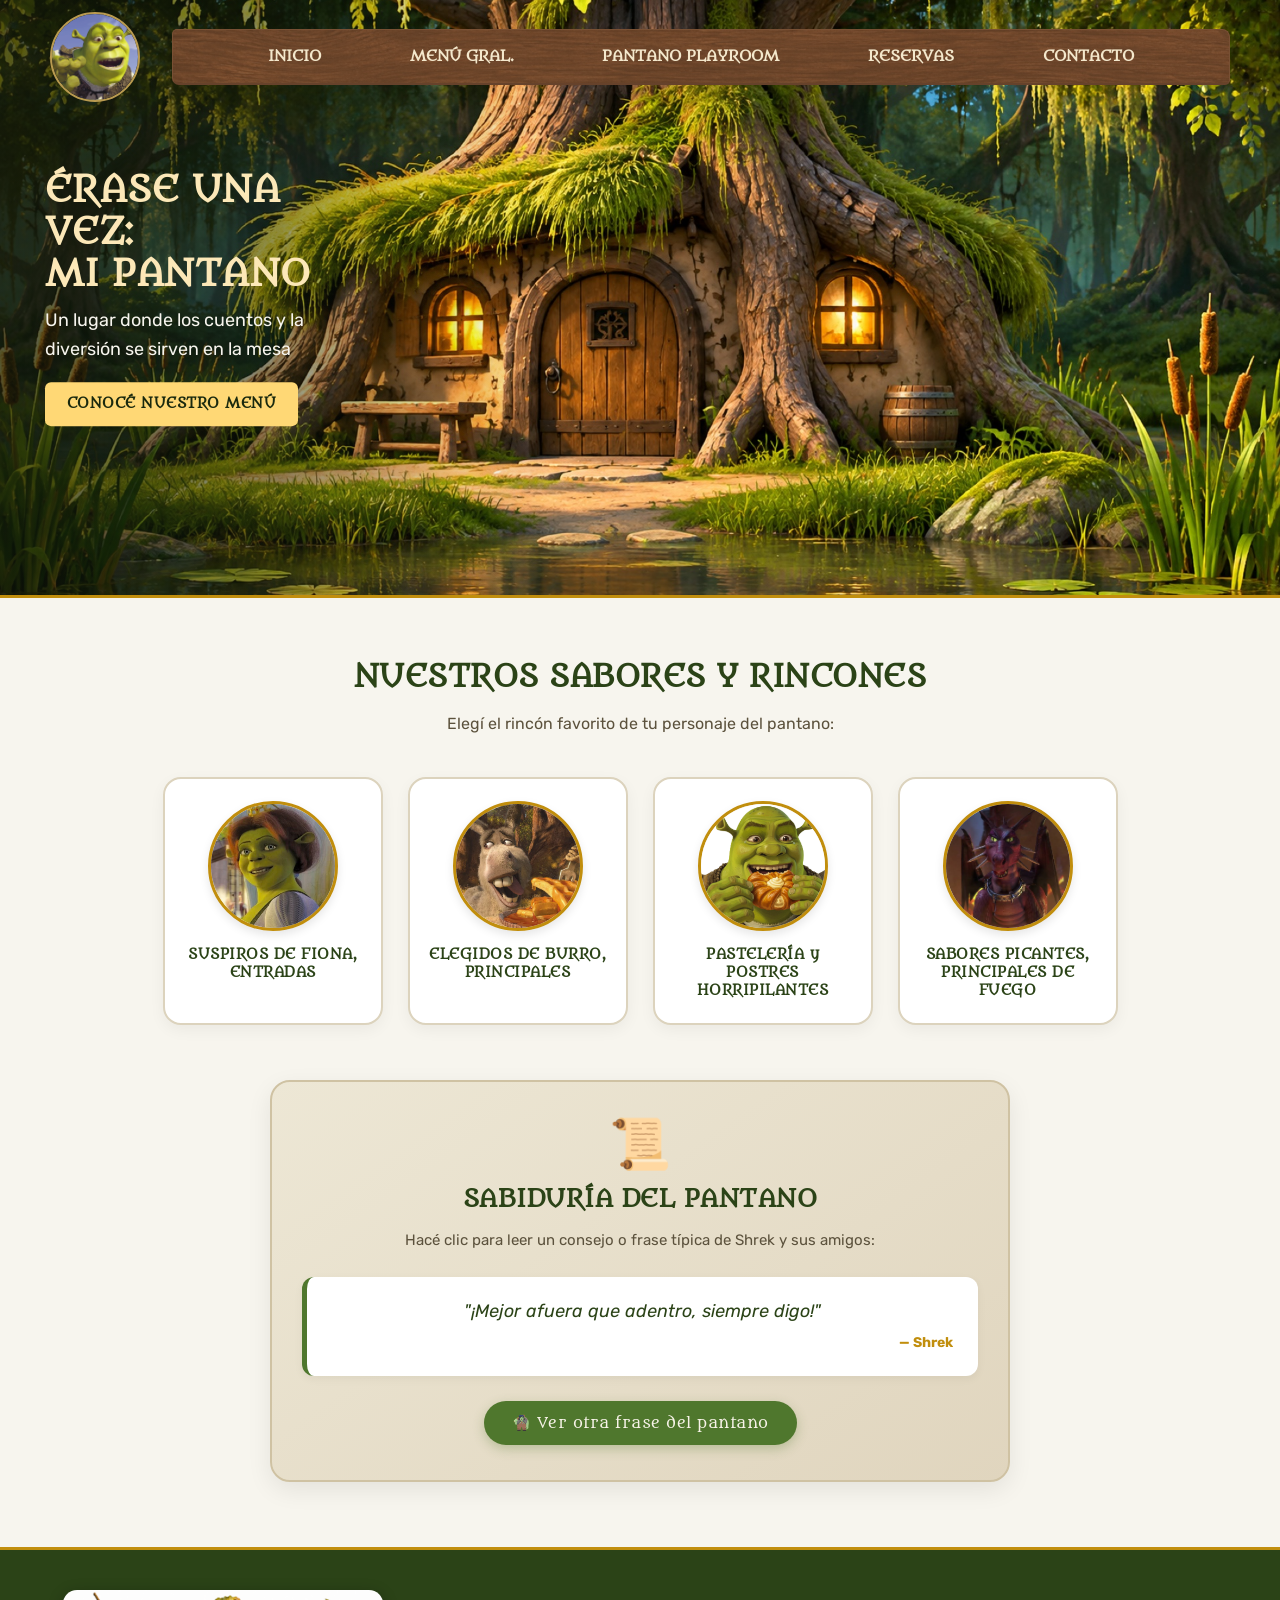
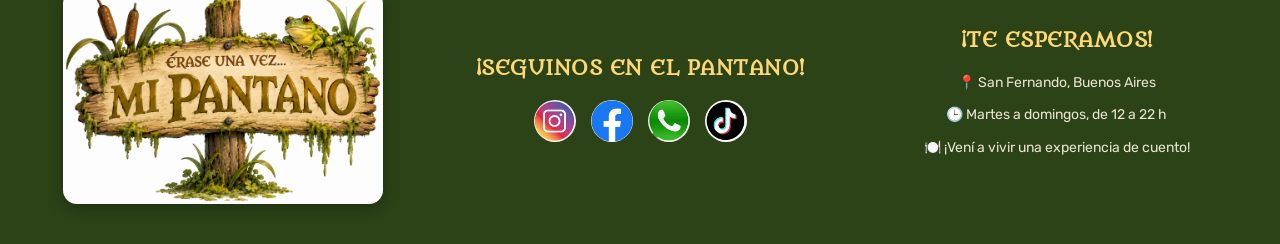
<file: index.html>
<!DOCTYPE html>
<html lang="es">
<head>
    <meta charset="UTF-8">
    <meta name="viewport" content="width=device-width, initial-scale=1.0">
    <title>Mi Pantano - Restaurante Temático de Cuento</title>
    <link rel="stylesheet" href="estilos.css">
</head>

<body>
    <!-- ENCABEZADO -->
    <header class="encabezado-portada">
        <div class="logo">
            <a href="index.html">
                <img src="./fotos/logo.jpg" alt="Logo de Mi Pantano">
            </a>
        </div>
        <!-- Botón para desplegar el menú en celulares -->
        <button type="button" class="menu-hamburguesa" onclick="alternarMenu()">☰</button>
        <nav id="menu-navegacion">
            <ul>
                <li><a href="index.html">INICIO</a></li>
                <li><a href="menu.html">MENÚ GRAL.</a></li>
                <li><a href="playroom.html">PANTANO PLAYROOM</a></li>
                <li><a href="reservas.html">RESERVAS</a></li>
                <li><a href="contacto.html">CONTACTO</a></li>
            </ul>
        </nav>
    </header>

    <main>
        <!-- SECCIÓN PRINCIPAL DE BIENVENIDA -->
        <section class="principal hero-inicio">
            <img class="hero-imagen" src="./fotos/casa-shrek.jpg" width="1920" height="1024" alt="Casa de tronco iluminada entre los árboles del pantano">
            <div class="hero-contenido">
                <h1 class="titulo-inicio">ÉRASE UNA VEZ:<br>MI PANTANO</h1>
                <p class="subtitulo-hero">Un lugar donde los cuentos y la diversión se sirven en la mesa</p>
                <a href="menu.html" class="boton-pantano">CONOCÉ NUESTRO MENÚ</a>
            </div>
        </section>

        <!-- SECCIÓN DE PERSONAJES (DECORATIVOS Y ARMONIOSOS) -->
        <section class="categorias">
            <h2 class="categorias-titulo">NUESTROS SABORES Y RINCONES</h2>
            <p class="categorias-subtitulo">Elegí el rincón favorito de tu personaje del pantano:</p>

            <div class="lista-categorias">
                <!-- FIONA -->
                <div class="categoria">
                    <a href="fiona.html" class="enlace-categoria">
                        <div class="foto-categoria">
                            <img src="./fotos/fiona.png" alt="Suspiros de Fiona">
                        </div>
                        <h3>SUSPIROS DE FIONA, ENTRADAS</h3>
                    </a>
                </div>

                <!-- BURRO -->
                <div class="categoria">
                    <a href="burro.html" class="enlace-categoria">
                        <div class="foto-categoria">
                            <img src="./fotos/burro.png" alt="Elegidos de Burro">
                        </div>
                        <h3>ELEGIDOS DE BURRO, PRINCIPALES</h3>
                    </a>
                </div>

                <!-- SHREK -->
                <div class="categoria">
                    <a href="shrek.html" class="enlace-categoria">
                        <div class="foto-categoria">
                            <img src="./fotos/shrek.png" alt="Pastelería Horripilante">
                        </div>
                        <h3>PASTELERÍA y POSTRES HORRIPILANTES</h3>
                    </a>
                </div>

                <!-- DRAGONA -->
                <div class="categoria">
                    <a href="picante.html" class="enlace-categoria">
                        <div class="foto-categoria">
                            <img src="./fotos/dragona1.jpeg" alt="Sabores Picantes">
                        </div>
                        <h3>SABORES PICANTES, PRINCIPALES DE FUEGO</h3>
                    </a>
                </div>
            </div>
        </section>

        <!-- SECCIÓN INTERACTIVA: JAVASCRIPT CON FRASES ALEATORIAS -->
        <section class="seccion-frases">
            <div class="caja-frase-pantano">
                <div class="decoracion-ogro">📜</div>
                <h2>SABIDURÍA DEL PANTANO</h2>
                <p class="frase-subtitulo">Hacé clic para leer un consejo o frase típica de Shrek y sus amigos:</p>

                <div class="globo-frase">
                    <p id="texto-frase">"¡Mejor afuera que adentro, siempre digo!"</p>
                    <span id="autor-frase">— Shrek</span>
                </div>

                <!-- Botón con evento onclick para llamar a la función JavaScript -->
                <button type="button" class="boton-frase" onclick="mostrarFraseAleatoria()">
                    🧌 Ver otra frase del pantano
                </button>
            </div>
        </section>
    </main>

    <!-- PIE DE PÁGINA -->
    <footer class="info-inicio">
        <!-- IZQUIERDA: CARTEL -->
        <div class="info-cartel">
            <img src="./fotos/mipantano.png" alt="Cartel Mi Pantano">
        </div>

        <!-- CENTRO: REDES SOCIALES -->
        <div class="info-redes">
            <h2>¡SEGUINOS EN EL PANTANO!</h2>
            <div class="redes-playroom">
                <a href="https://www.instagram.com/dreamworks/" target="_blank">
                    <img src="./fotos/instagram.png" alt="Instagram">
                </a>
                <a href="https://www.facebook.com/DreamWorksAnimation/" target="_blank">
                    <img src="./fotos/facebook.png" alt="Facebook">
                </a>
                <a href="https://wa.me/5491161159802" target="_blank">
                    <img src="./fotos/whatsapp.png" alt="WhatsApp">
                </a>
                <a href="https://www.tiktok.com/@dreamworks" target="_blank">
                    <img src="./fotos/tiktok.png" alt="TikTok">
                </a>
            </div>
        </div>

        <!-- DERECHA: INFORMACIÓN -->
        <div class="info-datos">
            <h2>¡TE ESPERAMOS!</h2>
            <p>📍 San Fernando, Buenos Aires</p>
            <p>🕒 Martes a domingos, de 12 a 22 h</p>
            <p>🍽️ ¡Vení a vivir una experiencia de cuento!</p>
        </div>
    </footer>

    <!-- SCRIPTS EXTERNOS -->
    <script src="menu.js"></script>
    <script src="frases.js"></script>
</body>
</html>
</file>
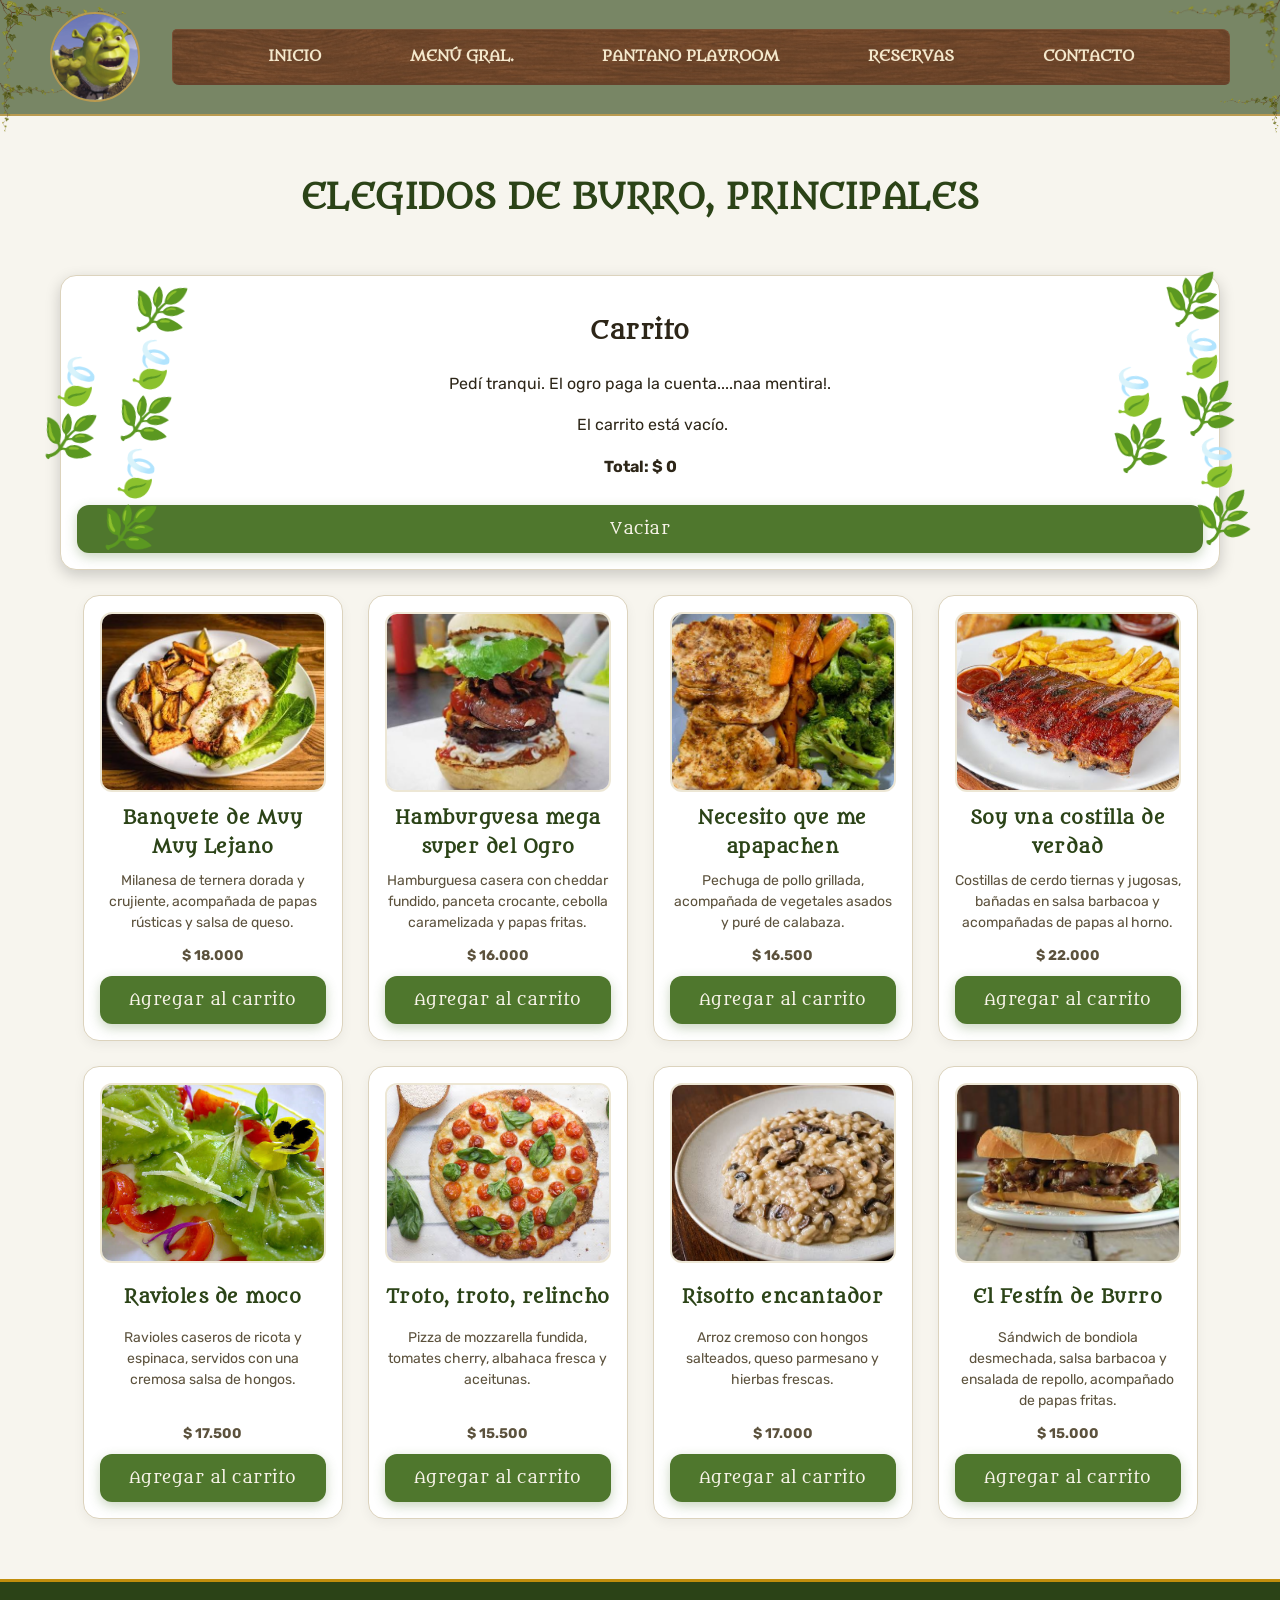
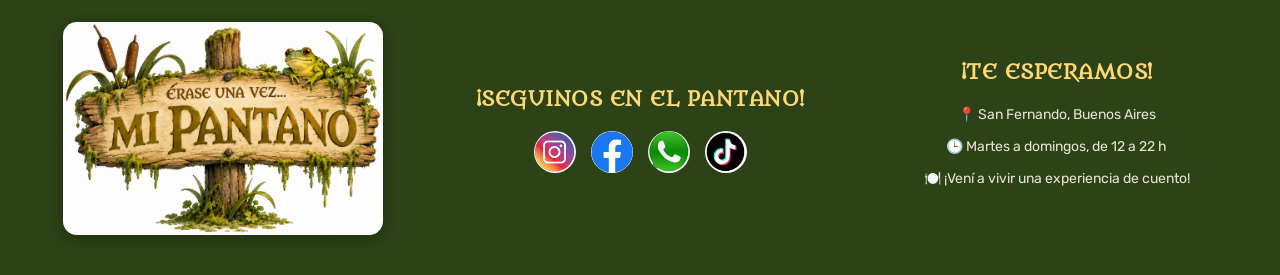
<file: burro.html>
<!DOCTYPE html>
<html lang="es">
<head>
    <meta charset="UTF-8">
    <meta name="viewport" content="width=device-width, initial-scale=1.0">
    <title>Elegidos de Burro - Mi Pantano</title>
    <link rel="stylesheet" href="estilos.css">
</head>
<body>
    <header>
   <div class="logo">
<img src="./fotos/logo.jpg" alt="Logo de Mi Pantano">
</div>
<button type="button" class="menu-hamburguesa" onclick="alternarMenu()">☰</button>
 <nav id="menu-navegacion">
        <ul>
    <li><a href="index.html">INICIO</a></li>
    <li><a href="menu.html">MENÚ GRAL.</a></li>
    <li><a href="playroom.html">PANTANO PLAYROOM</a></li>
<li><a href="reservas.html">RESERVAS</a></li>
<li><a href="contacto.html">CONTACTO</a></li>
    </ul>
</nav>
</header>
<main>
    <section class="menu-general">
        <h1 class="titulo-fiona">Elegidos de burro, principales</h1>

        <section class="carrito" aria-labelledby="titulo-carrito">
            <h2 id="titulo-carrito">Carrito</h2>
            <p>Pedí tranqui. El ogro paga la cuenta....naa mentira!.</p>
            <div aria-live="polite">
                <ul id="productos-carrito">
                    <li>El carrito está vacío.</li>
                </ul>
                <p><strong>Total: <span id="total-carrito">$ 0</span></strong></p>
            </div>
            <button type="button" class="boton-formulario" onclick="vaciarCarrito()">Vaciar</button>
        </section>
        
<div class="plato">
    <h2 id="plato-17">Banquete de Muy Muy Lejano</h2>
    <img src="./fotos/banquete.jpeg" alt="Banquete de Muy Muy Lejano">
    <p>Milanesa de ternera dorada y crujiente, acompañada de papas rústicas y salsa de queso.</p>
    <div class="pedido-plato">
        <p><strong>$ 18.000</strong></p>
        <button type="button" class="boton-formulario" id="agregar-17" aria-labelledby="agregar-17 plato-17" onclick="agregarProducto('plato-17', 18000)">Agregar al carrito</button>
    </div>
</div>

<div class="plato">
    <h2 id="plato-18">Hamburguesa mega super del Ogro</h2>
    <img src="./fotos/hamburguesa-ogro.jpg" alt="Hamburguesa del Ogro">
    <p>Hamburguesa casera con cheddar fundido, panceta crocante, cebolla caramelizada y papas fritas.</p>
    <div class="pedido-plato">
        <p><strong>$ 16.000</strong></p>
        <button type="button" class="boton-formulario" id="agregar-18" aria-labelledby="agregar-18 plato-18" onclick="agregarProducto('plato-18', 16000)">Agregar al carrito</button>
    </div>
</div>

<div class="plato">
    <h2 id="plato-19">Necesito que me apapachen</h2>
    <img src="./fotos/pollo-fiona.jpg" alt="Necesito que me apapachen">
    <p>Pechuga de pollo grillada, acompañada de vegetales asados y puré de calabaza.</p>
    <div class="pedido-plato">
        <p><strong>$ 16.500</strong></p>
        <button type="button" class="boton-formulario" id="agregar-19" aria-labelledby="agregar-19 plato-19" onclick="agregarProducto('plato-19', 16500)">Agregar al carrito</button>
    </div>
</div>

<div class="plato">
    <h2 id="plato-20">Soy una costilla de verdad</h2>
    <img src="./fotos/costillas.jpg" alt="Son costillas de verdad">
    <p>Costillas de cerdo tiernas y jugosas, bañadas en salsa barbacoa y acompañadas de papas al horno.</p>
    <div class="pedido-plato">
        <p><strong>$ 22.000</strong></p>
        <button type="button" class="boton-formulario" id="agregar-20" aria-labelledby="agregar-20 plato-20" onclick="agregarProducto('plato-20', 22000)">Agregar al carrito</button>
    </div>
</div>

<div class="plato">
    <h2 id="plato-21">Ravioles de moco</h2>
    <img src="./fotos/ravioles.jpg" alt="Ravioles de moco">
    <p>Ravioles caseros de ricota y espinaca, servidos con una cremosa salsa de hongos.</p>
    <div class="pedido-plato">
        <p><strong>$ 17.500</strong></p>
        <button type="button" class="boton-formulario" id="agregar-21" aria-labelledby="agregar-21 plato-21" onclick="agregarProducto('plato-21', 17500)">Agregar al carrito</button>
    </div>
</div>

<div class="plato">
    <h2 id="plato-22">Troto, troto, relincho</h2>
    <img src="./fotos/pizza.jpg" alt="Troto, troto, relincho">
    <p>Pizza de mozzarella fundida, tomates cherry, albahaca fresca y aceitunas.</p>
    <div class="pedido-plato">
        <p><strong>$ 15.500</strong></p>
        <button type="button" class="boton-formulario" id="agregar-22" aria-labelledby="agregar-22 plato-22" onclick="agregarProducto('plato-22', 15500)">Agregar al carrito</button>
    </div>
</div>

<div class="plato">
    <h2 id="plato-23">Risotto encantador</h2>
    <img src="./fotos/risotto.jpg" alt="Risotto del Bosque Encantado">
    <p>Arroz cremoso con hongos salteados, queso parmesano y hierbas frescas.</p>
    <div class="pedido-plato">
        <p><strong>$ 17.000</strong></p>
        <button type="button" class="boton-formulario" id="agregar-23" aria-labelledby="agregar-23 plato-23" onclick="agregarProducto('plato-23', 17000)">Agregar al carrito</button>
    </div>
</div>

<div class="plato">
    <h2 id="plato-24">El Festín de Burro</h2>
    <img src="./fotos/festin-burro.jpg" alt="El Festín de Burro">
    <p>Sándwich de bondiola desmechada, salsa barbacoa y ensalada de repollo, acompañado de papas fritas.</p>
    <div class="pedido-plato">
        <p><strong>$ 15.000</strong></p>
        <button type="button" class="boton-formulario" id="agregar-24" aria-labelledby="agregar-24 plato-24" onclick="agregarProducto('plato-24', 15000)">Agregar al carrito</button>
    </div>
</div>    </section>
</main>
<footer class="info-inicio">

    <!-- IZQUIERDA: CARTEL -->
    <div class="info-cartel">
        <img src="./fotos/mipantano.png" alt="Cartel Mi Pantano">
    </div>

    <!-- CENTRO: REDES SOCIALES -->
    <div class="info-redes">
        <h2>¡SEGUINOS EN EL PANTANO!</h2>

        <div class="redes-playroom">

            <a href="https://www.instagram.com/dreamworks/" target="_blank">
                <img src="./fotos/instagram.png" alt="Instagram">
            </a>

            <a href="https://www.facebook.com/DreamWorksAnimation/" target="_blank">
                <img src="./fotos/facebook.png" alt="Facebook">
            </a>

            <a href="https://wa.me/5491161159802" target="_blank">
                <img src="./fotos/whatsapp.png" alt="WhatsApp">
            </a>

            <a href="https://www.tiktok.com/@dreamworks" target="_blank">
                <img src="./fotos/tiktok.png" alt="TikTok">
            </a>

        </div>
    </div>

    <!-- DERECHA: INFORMACIÓN -->
    <div class="info-datos">
        <h2>¡TE ESPERAMOS!</h2>
        <p>📍 San Fernando, Buenos Aires</p>
        <p>🕒 Martes a domingos, de 12 a 22 h</p>
        <p>🍽️ ¡Vení a vivir una experiencia de cuento!</p>
    </div>

</footer>

</footer>

    <!-- SCRIPT EXTERNO COMÚN -->
    <script src="menu.js"></script>
    <script src="carrito.js"></script>
</body>
</html>
</file>
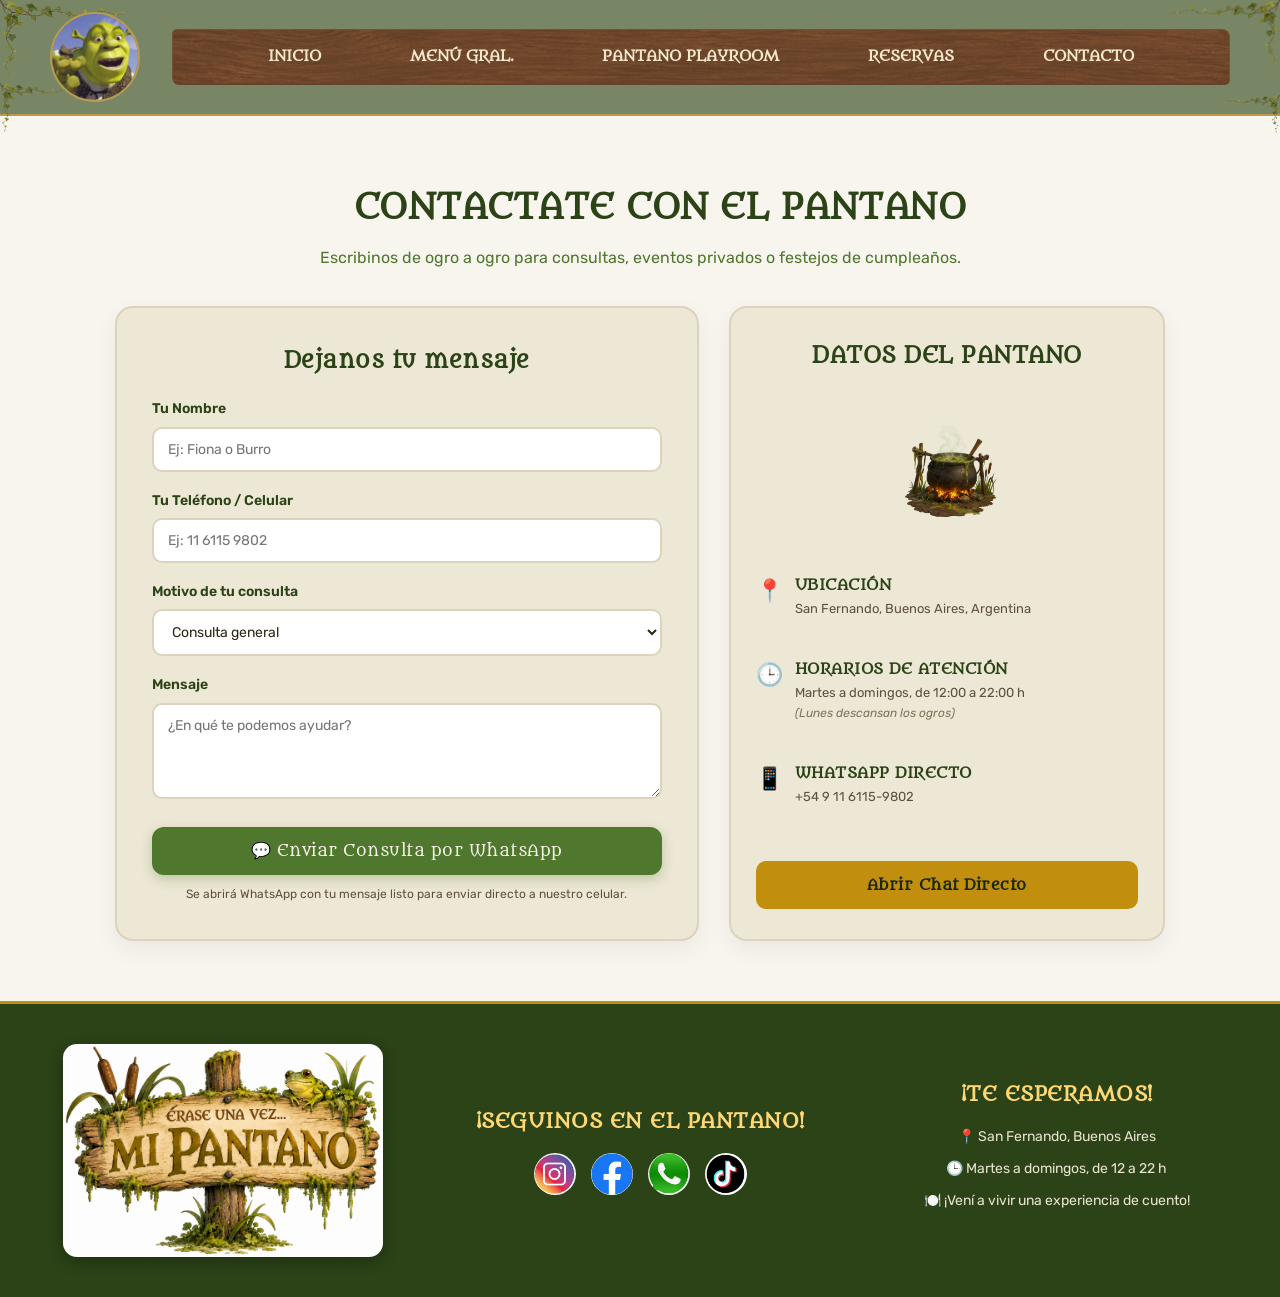
<file: contacto.html>
<!DOCTYPE html>
<html lang="es">
<head>
    <meta charset="UTF-8">
    <meta name="viewport" content="width=device-width, initial-scale=1.0">
    <title>Contacto - Mi Pantano</title>
    <link rel="stylesheet" href="estilos.css">
</head>
<body>
    <header>
        <div class="logo">
            <img src="./fotos/logo.jpg" alt="Logo de Mi Pantano">
        </div>
        <button class="menu-hamburguesa" onclick="alternarMenu()">☰</button>
        <nav id="menu-navegacion">
            <ul>
                <li><a href="index.html">INICIO</a></li>
                <li><a href="menu.html">MENÚ GRAL.</a></li>
                <li><a href="playroom.html">PANTANO PLAYROOM</a></li>
                <li><a href="reservas.html">RESERVAS</a></li>
                <li><a href="contacto.html">CONTACTO</a></li>
            </ul>
        </nav>
    </header>

    <main class="pagina-contacto">
        <section class="seccion-formulario">
            <h1 class="titulo-fiona">CONTACTATE CON EL PANTANO</h1>
            <p class="subtitulo-seccion">Escribinos de ogro a ogro para consultas, eventos privados o festejos de cumpleaños.</p>

            <div class="contacto-contenedor">
                <!-- COLUMNA IZQUIERDA: FORMULARIO -->
                <div class="contenedor-formulario">
                    <h2>Dejanos tu mensaje</h2>
                    <form id="form-contacto">
                        <div class="campo-form">
                            <label for="con-nombre">Tu Nombre</label>
                            <input type="text" id="con-nombre" name="nombre" required placeholder="Ej: Fiona o Burro">
                        </div>

                        <div class="campo-form">
                            <label for="con-telefono">Tu Teléfono / Celular</label>
                            <input type="tel" id="con-telefono" name="telefono" placeholder="Ej: 11 6115 9802">
                        </div>

                        <div class="campo-form">
                            <label for="con-asunto">Motivo de tu consulta</label>
                            <select id="con-asunto" name="asunto" required>
                                <option value="Consulta general">Consulta general</option>
                                <option value="Cumpleaños o Festejo">Festejo de Cumpleaños</option>
                                <option value="Evento privado">Evento privado / Grupos grandes</option>
                                <option value="Dudas sobre el menú o alergias">Dudas sobre el menú o celiaquía</option>
                                <option value="Información sobre Playroom">Información sobre Pantano Playroom</option>
                                <option value="Otro motivo">Otro motivo</option>
                            </select>
                        </div>

                        <div class="campo-form">
                            <label for="con-mensaje">Mensaje</label>
                            <textarea id="con-mensaje" name="mensaje" rows="4" required placeholder="¿En qué te podemos ayudar?"></textarea>
                        </div>

                        <button type="button" class="boton-formulario" onclick="enviarConsulta()">
                            💬 Enviar Consulta por WhatsApp
                        </button>
                        <p class="aclaracion-form">Se abrirá WhatsApp con tu mensaje listo para enviar directo a nuestro celular.</p>
                    </form>
                </div>

                <!-- COLUMNA DERECHA: TARJETA INFORMATIVA -->
                <div class="contacto-tarjeta-info">
                    <h2>DATOS DEL PANTANO</h2>
                    <div class="contacto-foto-olla">
                        <img src="./fotos/olla.png" alt="Olla del pantano">
                    </div>

                    <div class="contacto-item">
                        <span class="contacto-icono">📍</span>
                        <div>
                            <h3>UBICACIÓN</h3>
                            <p>San Fernando, Buenos Aires, Argentina</p>
                        </div>
                    </div>

                    <div class="contacto-item">
                        <span class="contacto-icono">🕒</span>
                        <div>
                            <h3>HORARIOS DE ATENCIÓN</h3>
                            <p>Martes a domingos, de 12:00 a 22:00 h</p>
                            <p class="nota-lunes">(Lunes descansan los ogros)</p>
                        </div>
                    </div>

                    <div class="contacto-item">
                        <span class="contacto-icono">📱</span>
                        <div>
                            <h3>WHATSAPP DIRECTO</h3>
                            <p>+54 9 11 6115-9802</p>
                        </div>
                    </div>

                    <a href="https://wa.me/5491161159802?text=%C2%A1Hola%20Mi%20Pantano!%20%F0%9F%A7%84%20Quer%C3%ADa%20hacerles%20una%20consulta." target="_blank" class="boton-chat-directo">
                        Abrir Chat Directo
                    </a>
                </div>
            </div>
        </section>
    </main>

    <footer class="info-inicio">
        <!-- IZQUIERDA: CARTEL -->
        <div class="info-cartel">
            <img src="./fotos/mipantano.png" alt="Cartel Mi Pantano">
        </div>

        <!-- CENTRO: REDES SOCIALES -->
        <div class="info-redes">
            <h2>¡SEGUINOS EN EL PANTANO!</h2>
            <div class="redes-playroom">
                <a href="https://www.instagram.com/dreamworks/" target="_blank">
                    <img src="./fotos/instagram.png" alt="Instagram">
                </a>
                <a href="https://www.facebook.com/DreamWorksAnimation/" target="_blank">
                    <img src="./fotos/facebook.png" alt="Facebook">
                </a>
                <a href="https://wa.me/5491161159802" target="_blank">
                    <img src="./fotos/whatsapp.png" alt="WhatsApp">
                </a>
                <a href="https://www.tiktok.com/@dreamworks" target="_blank">
                    <img src="./fotos/tiktok.png" alt="TikTok">
                </a>
            </div>
        </div>

        <!-- DERECHA: INFORMACIÓN -->
        <div class="info-datos">
            <h2>¡TE ESPERAMOS!</h2>
            <p>📍 San Fernando, Buenos Aires</p>
            <p>🕒 Martes a domingos, de 12 a 22 h</p>
            <p>🍽️ ¡Vení a vivir una experiencia de cuento!</p>
        </div>
    </footer>

    <!-- SCRIPTS EXTERNOS -->
    <script src="menu.js"></script>
    <script src="contacto.js"></script>
</body>
</html>
</file>
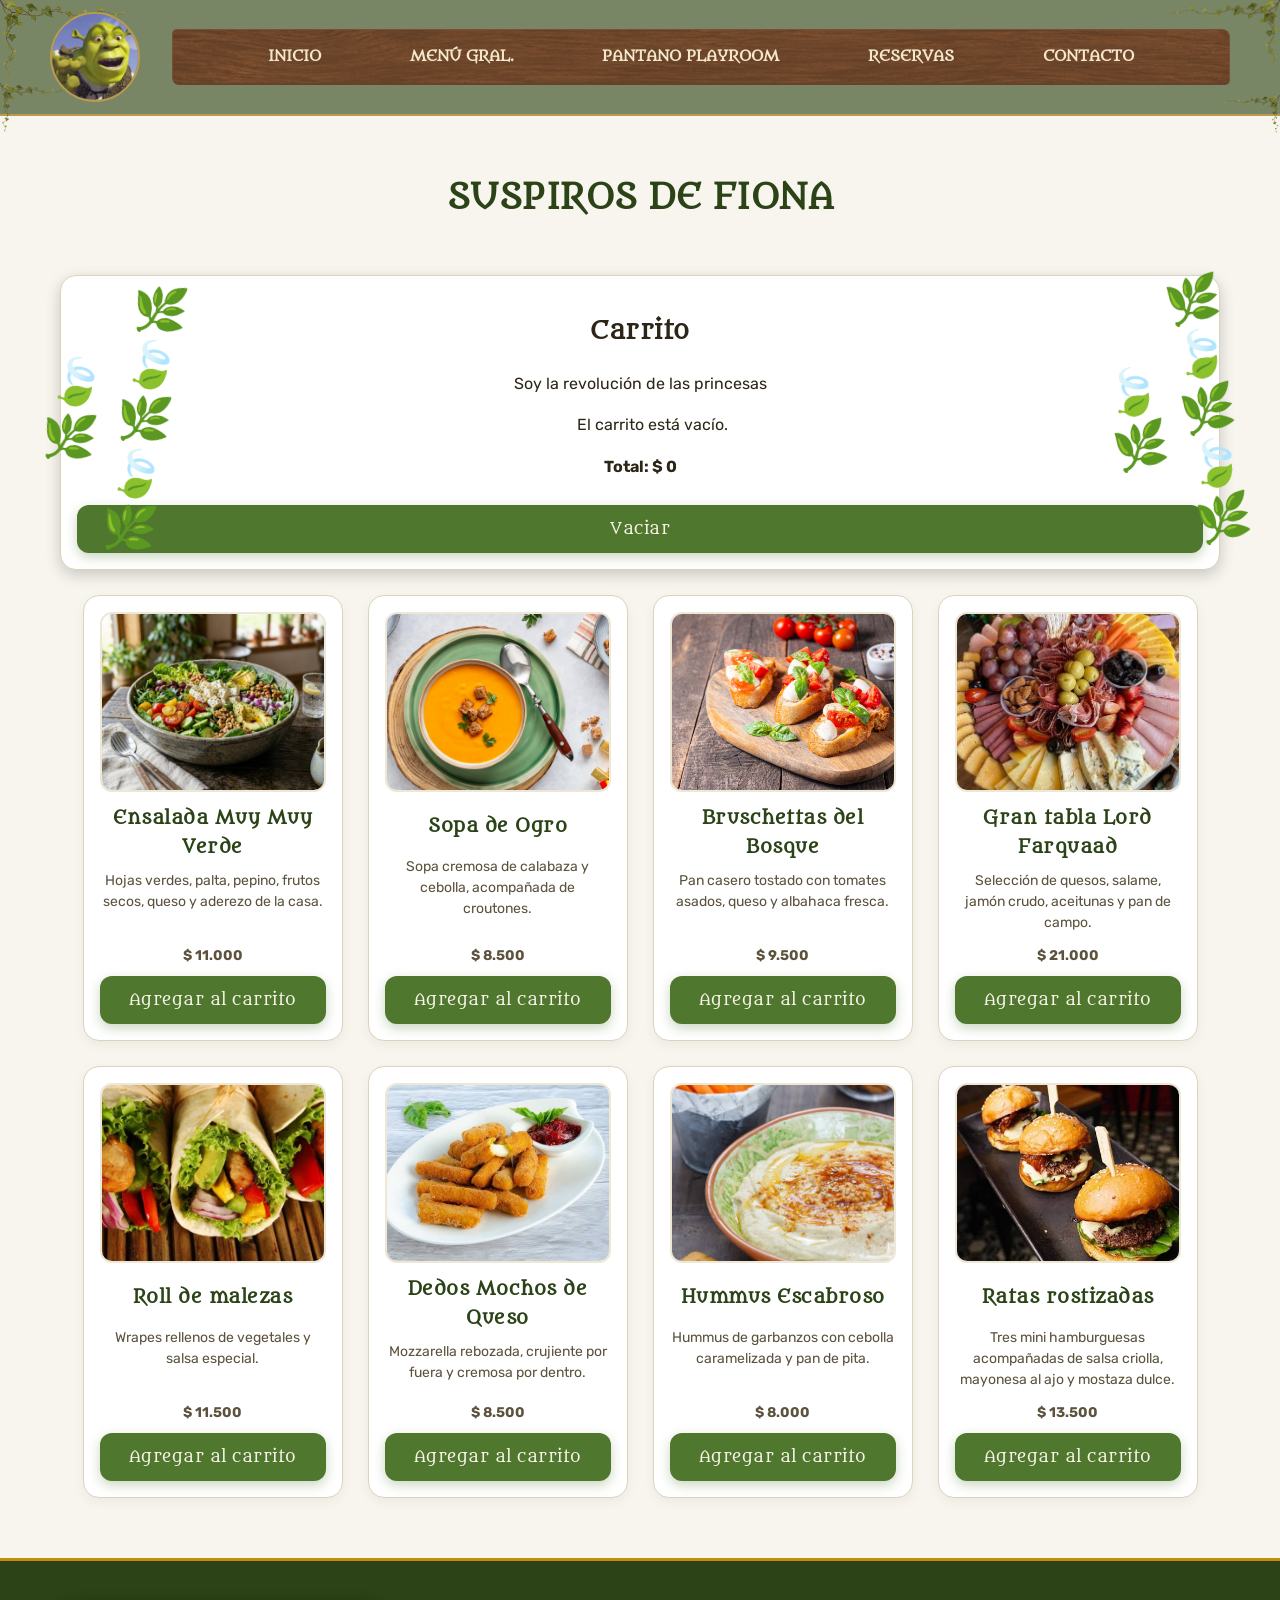
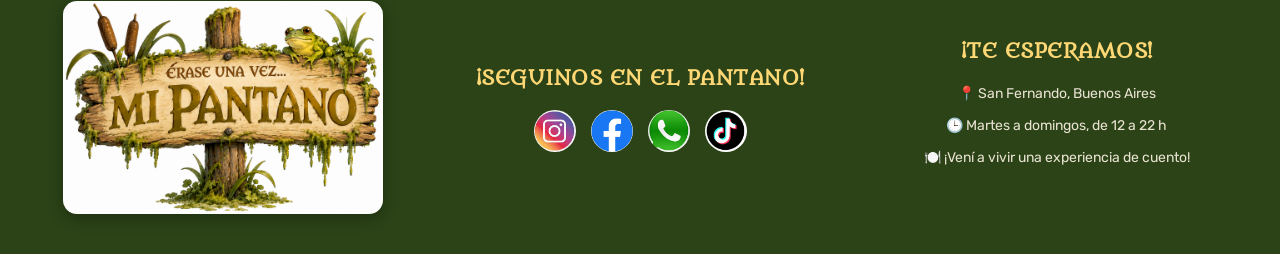
<file: fiona.html>
<!DOCTYPE html>
<html lang="es">
<head>
    <meta charset="UTF-8">
    <meta name="viewport" content="width=device-width, initial-scale=1.0">
    <title>Suspiros de Fiona - Mi Pantano</title>
    <link rel="stylesheet" href="estilos.css">
</head>
<body>
    <header>
   <div class="logo">
<img src="./fotos/logo.jpg" alt="Logo de Mi Pantano">
</div>
<button type="button" class="menu-hamburguesa" onclick="alternarMenu()">☰</button>
 <nav id="menu-navegacion">
        <ul>
    <li><a href="index.html">INICIO</a></li>
    <li><a href="menu.html">MENÚ GRAL.</a></li>
    <li><a href="playroom.html">PANTANO PLAYROOM</a></li>
<li><a href="reservas.html">RESERVAS</a></li>
<li><a href="contacto.html">CONTACTO</a></li>
    </ul>
</nav>
</header>
<main>
    <section class="menu-general">
        <h1 class="titulo-fiona">SUSPIROS DE FIONA</h1>

        <section class="carrito" aria-labelledby="titulo-carrito">
            <h2 id="titulo-carrito">Carrito</h2>
            <p>Soy la revolución de las princesas</p>
            <div aria-live="polite">
                <ul id="productos-carrito">
                    <li>El carrito está vacío.</li>
                </ul>
                <p><strong>Total: <span id="total-carrito">$ 0</span></strong></p>
            </div>
            <button type="button" class="boton-formulario" onclick="vaciarCarrito()">Vaciar</button>
        </section>
        
<div class="plato">
    <h2 id="plato-1">Ensalada Muy Muy Verde</h2>
    <img src="./fotos/ensalada.jpg" alt="Ensalada Muy Muy Verde">
    <p>Hojas verdes, palta, pepino, frutos secos, queso y aderezo de la casa.</p>
    <div class="pedido-plato">
        <p><strong>$ 11.000</strong></p>
        <button type="button" class="boton-formulario" id="agregar-1" aria-labelledby="agregar-1 plato-1" onclick="agregarProducto('plato-1', 11000)">Agregar al carrito</button>
    </div>
</div>
<div class="plato">
    <h2 id="plato-2">Sopa de Ogro</h2>
    <img src="./fotos/sopa.jpg" alt="Sopa de calabaza y cebolla">
    <p>Sopa cremosa de calabaza y cebolla, acompañada de croutones.</p>
    <div class="pedido-plato">
        <p><strong>$ 8.500</strong></p>
        <button type="button" class="boton-formulario" id="agregar-2" aria-labelledby="agregar-2 plato-2" onclick="agregarProducto('plato-2', 8500)">Agregar al carrito</button>
    </div>
</div>
<div class="plato">
    <h2 id="plato-3">Bruschettas del Bosque</h2>
<img src="./fotos/brusqueta.jpg" alt="Bruschettas del Bosque">
    <p>Pan casero tostado con tomates asados, queso y albahaca fresca.</p>
    <div class="pedido-plato">
        <p><strong>$ 9.500</strong></p>
        <button type="button" class="boton-formulario" id="agregar-3" aria-labelledby="agregar-3 plato-3" onclick="agregarProducto('plato-3', 9500)">Agregar al carrito</button>
    </div>
     </div>
 <div class="plato">
 <h2 id="plato-4">Gran tabla Lord Farquaad</h2>
 <img src="./fotos/tabla.jpg" alt="Gran tabla Lord Farquaad">
 <p>Selección de quesos, salame, jamón crudo, aceitunas y pan de campo.</p>
    <div class="pedido-plato">
        <p><strong>$ 21.000</strong></p>
        <button type="button" class="boton-formulario" id="agregar-4" aria-labelledby="agregar-4 plato-4" onclick="agregarProducto('plato-4', 21000)">Agregar al carrito</button>
    </div>
    </div>
    <div class="plato">
    <h2 id="plato-5">Roll de malezas</h2>
    <img src="./fotos/wrap.jpg" alt="Roll de malezas">
    <p>Wrapes rellenos de vegetales y salsa especial.</p>
    <div class="pedido-plato">
        <p><strong>$ 11.500</strong></p>
        <button type="button" class="boton-formulario" id="agregar-5" aria-labelledby="agregar-5 plato-5" onclick="agregarProducto('plato-5', 11500)">Agregar al carrito</button>
    </div>
</div>
<div class="plato">
    <h2 id="plato-6">Dedos Mochos de Queso</h2>
    <img src="./fotos/dedos.jpg" alt="Dedos Mochos de Queso">
    <p>Mozzarella rebozada, crujiente por fuera y cremosa por dentro.</p>
    <div class="pedido-plato">
        <p><strong>$ 8.500</strong></p>
        <button type="button" class="boton-formulario" id="agregar-6" aria-labelledby="agregar-6 plato-6" onclick="agregarProducto('plato-6', 8500)">Agregar al carrito</button>
    </div>
</div>
<div class="plato">
    <h2 id="plato-7">Hummus Escabroso</h2>
    <img src="./fotos/hummus.jpg" alt="Hummus Escabroso">
    <p>Hummus de garbanzos con cebolla caramelizada y pan de pita.</p>
    <div class="pedido-plato">
        <p><strong>$ 8.000</strong></p>
        <button type="button" class="boton-formulario" id="agregar-7" aria-labelledby="agregar-7 plato-7" onclick="agregarProducto('plato-7', 8000)">Agregar al carrito</button>
    </div>
</div>
<div class="plato">
    <h2 id="plato-8">Ratas rostizadas</h2>
    <img src="./fotos/burguer.jpg" alt="Miniburguer">
    <p>Tres mini hamburguesas acompañadas de salsa criolla, mayonesa al ajo y mostaza dulce.</p>
    <div class="pedido-plato">
        <p><strong>$ 13.500</strong></p>
        <button type="button" class="boton-formulario" id="agregar-8" aria-labelledby="agregar-8 plato-8" onclick="agregarProducto('plato-8', 13500)">Agregar al carrito</button>
    </div>
</div>
    </section>
</main>
<footer class="info-inicio">

    <!-- IZQUIERDA: CARTEL -->
    <div class="info-cartel">
        <img src="./fotos/mipantano.png" alt="Cartel Mi Pantano">
    </div>

    <!-- CENTRO: REDES SOCIALES -->
    <div class="info-redes">
        <h2>¡SEGUINOS EN EL PANTANO!</h2>

        <div class="redes-playroom">

            <a href="https://www.instagram.com/dreamworks/" target="_blank">
                <img src="./fotos/instagram.png" alt="Instagram">
            </a>

            <a href="https://www.facebook.com/DreamWorksAnimation/" target="_blank">
                <img src="./fotos/facebook.png" alt="Facebook">
            </a>

            <a href="https://wa.me/5491161159802" target="_blank">
                <img src="./fotos/whatsapp.png" alt="WhatsApp">
            </a>

            <a href="https://www.tiktok.com/@dreamworks" target="_blank">
                <img src="./fotos/tiktok.png" alt="TikTok">
            </a>

        </div>
    </div>

    <!-- DERECHA: INFORMACIÓN -->
    <div class="info-datos">
        <h2>¡TE ESPERAMOS!</h2>
        <p>📍 San Fernando, Buenos Aires</p>
        <p>🕒 Martes a domingos, de 12 a 22 h</p>
        <p>🍽️ ¡Vení a vivir una experiencia de cuento!</p>
    </div>

</footer>

</footer>

    <!-- SCRIPT EXTERNO COMÚN -->
    <script src="menu.js"></script>
    <script src="carrito.js"></script>
</body>
</html>
</file>
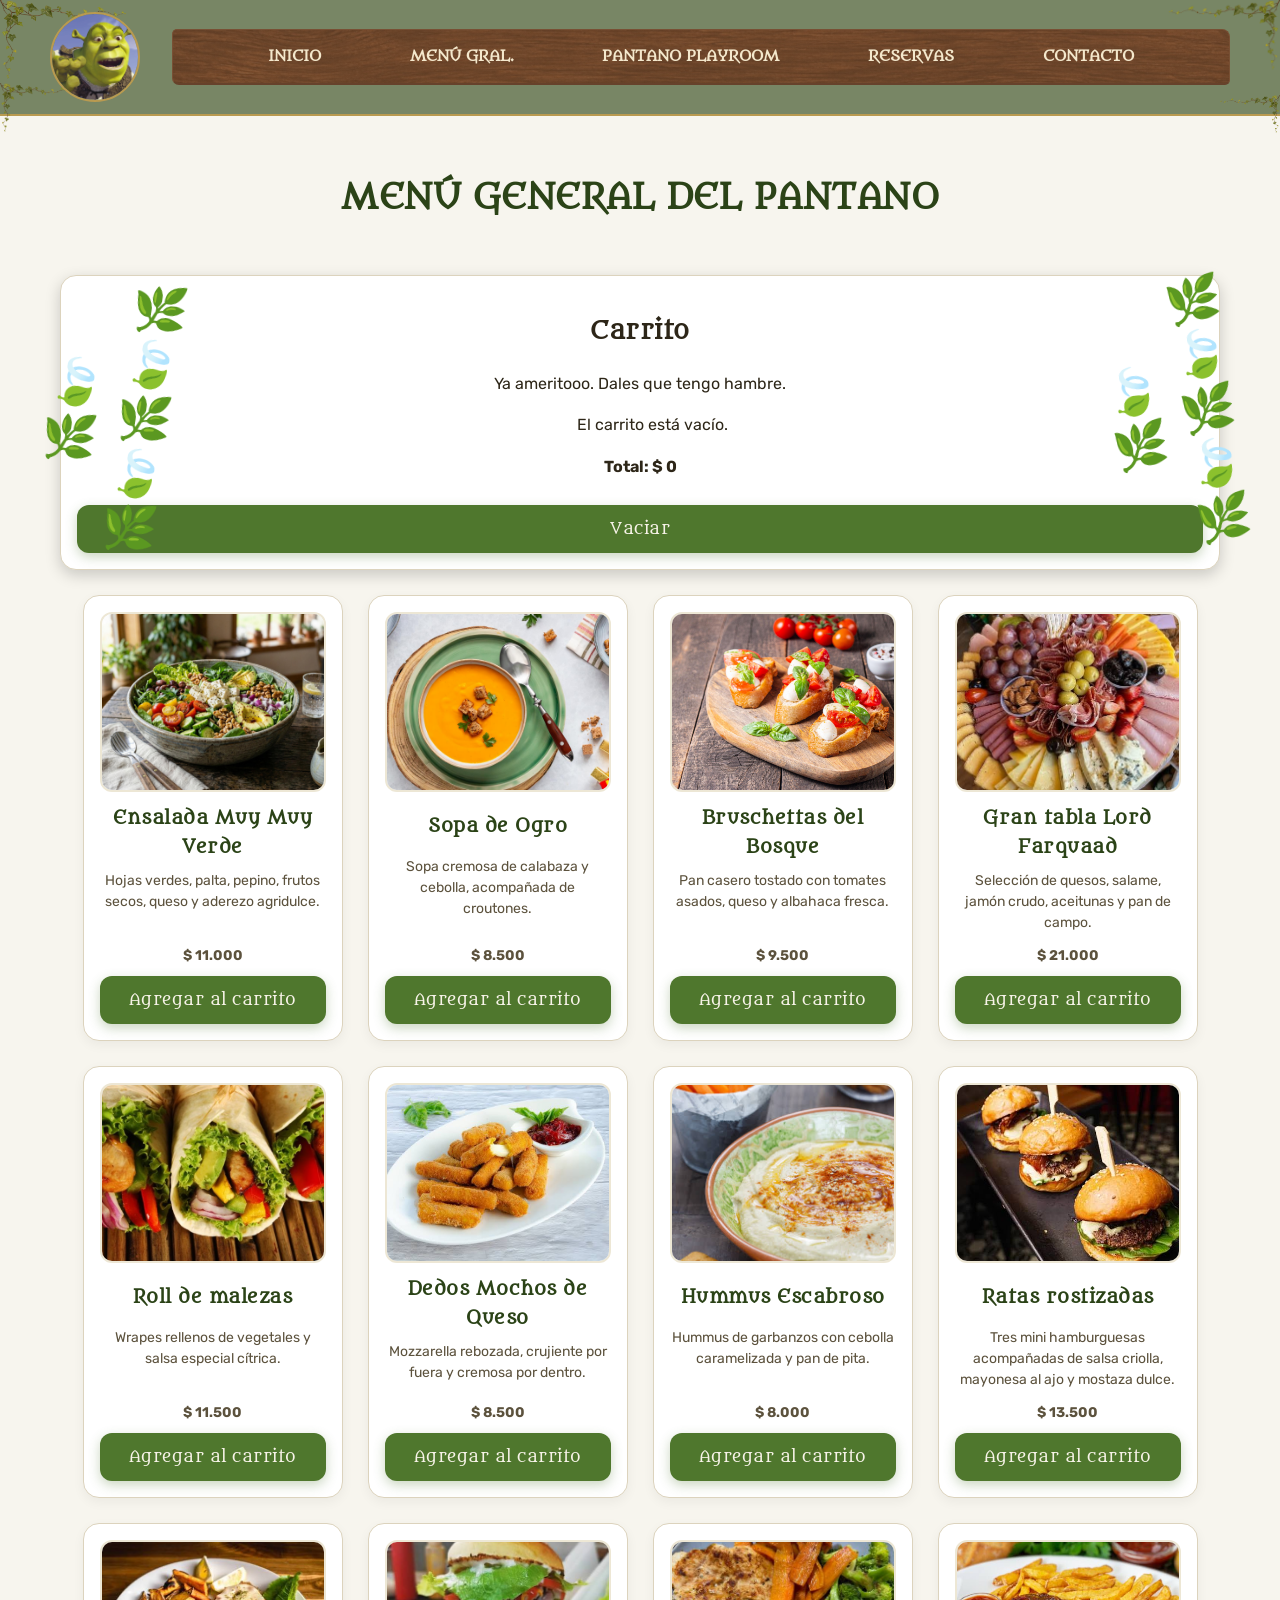
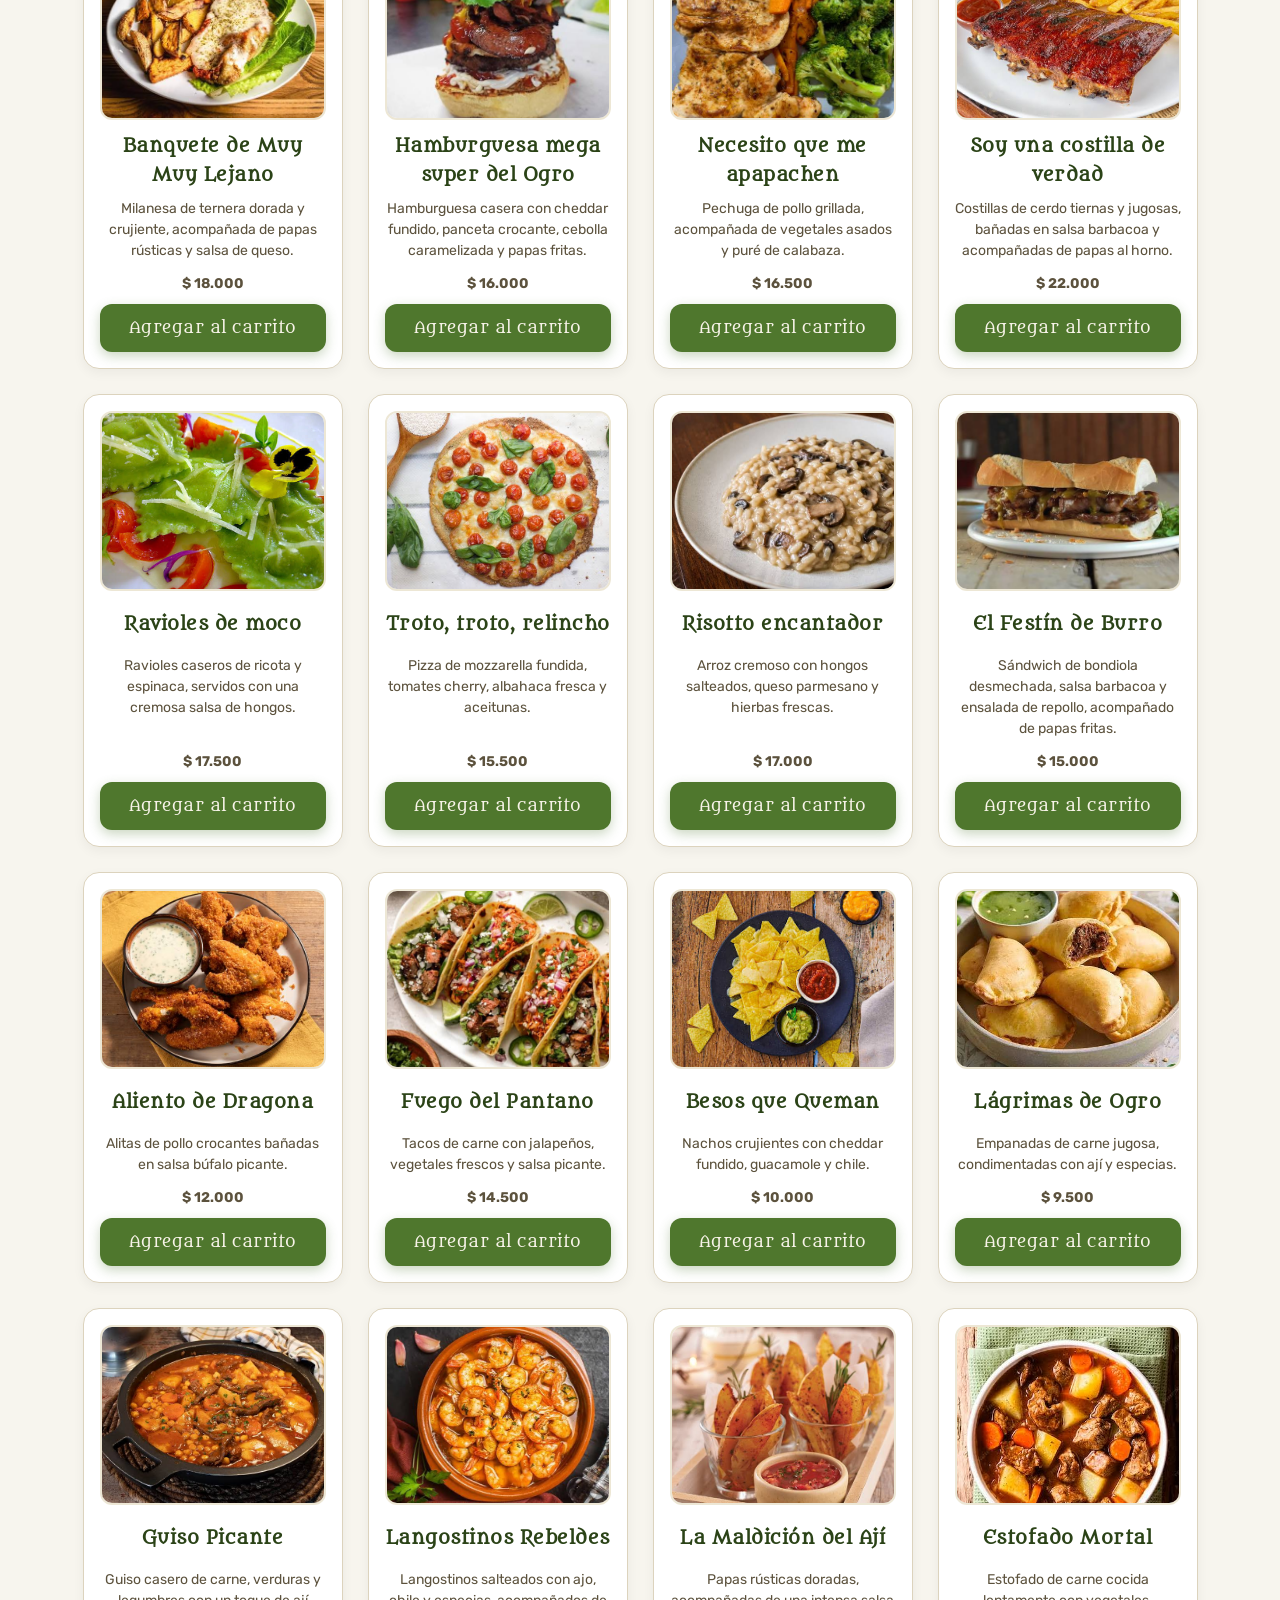
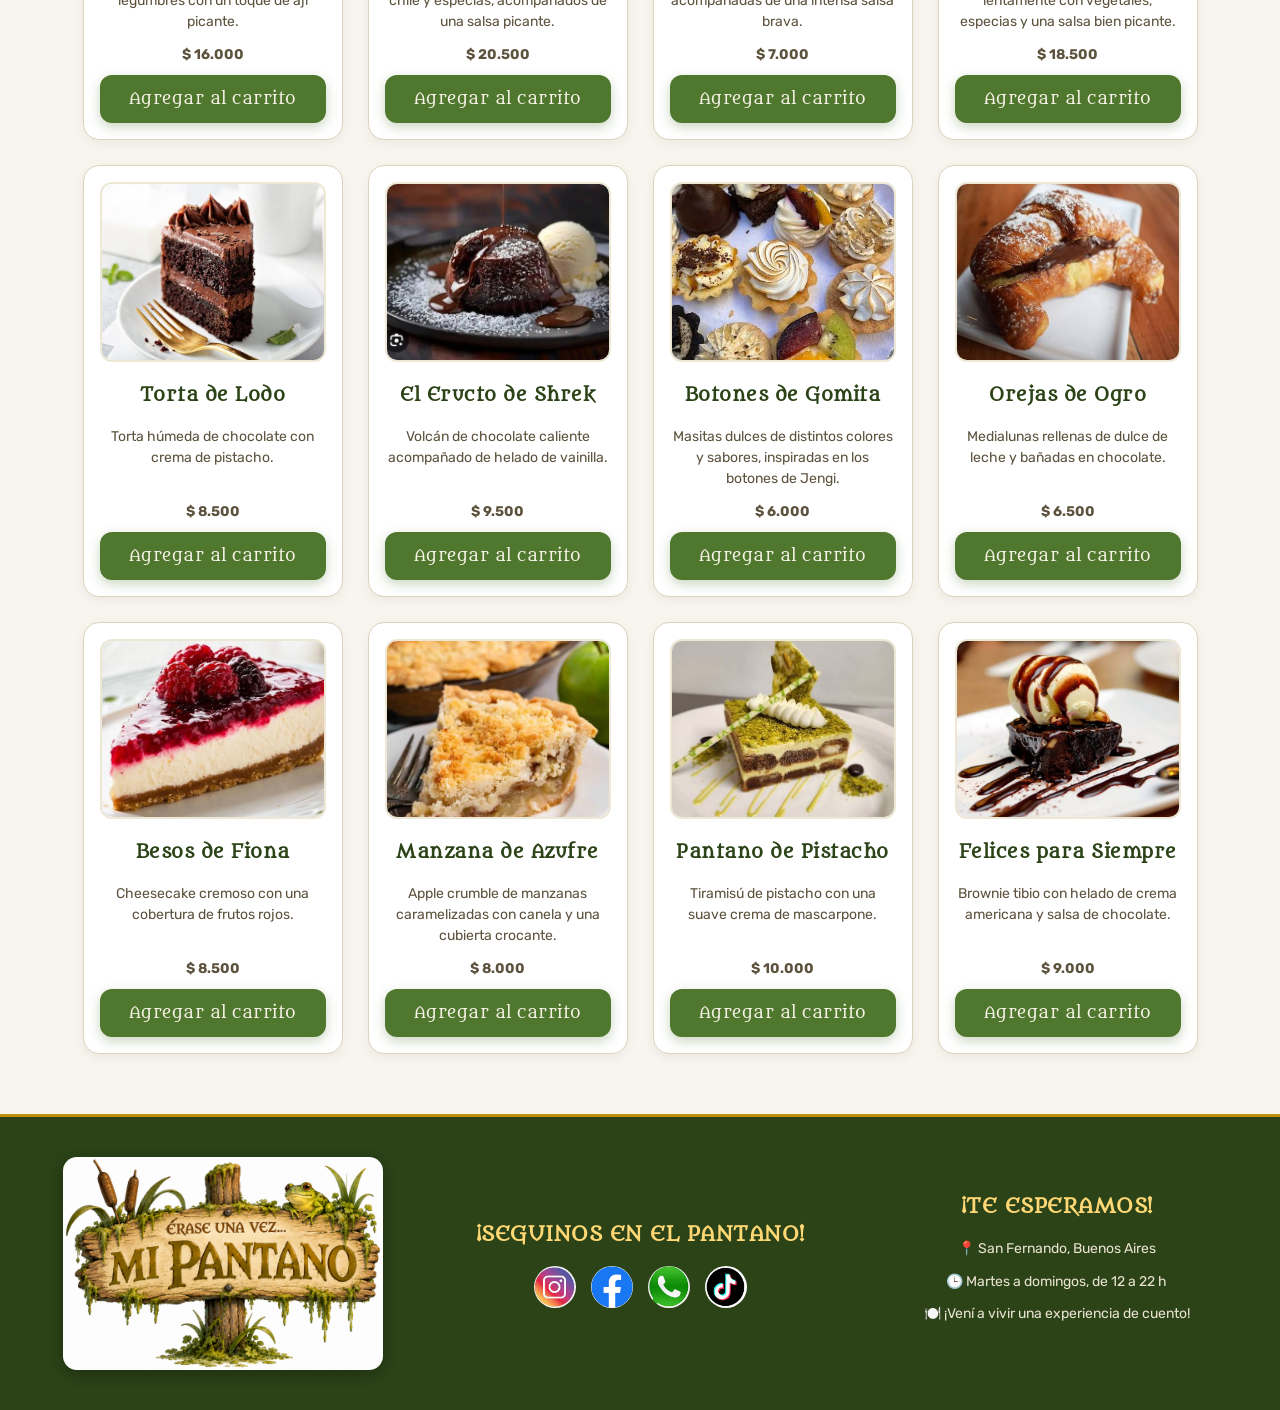
<file: menu.html>
<!DOCTYPE html>
<html lang="es">
<head>
    <meta charset="UTF-8">
    <meta name="viewport" content="width=device-width, initial-scale=1.0">
    <title>Menú General - Mi Pantano</title>
    <link rel="stylesheet" href="estilos.css">
</head>
<body>
    <header>
   <div class="logo">
<img src="./fotos/logo.jpg" alt="Logo de Mi Pantano">
</div>
<button type="button" class="menu-hamburguesa" onclick="alternarMenu()">☰</button>
 <nav id="menu-navegacion">
        <ul>
    <li><a href="index.html">INICIO</a></li>
    <li><a href="menu.html">MENÚ GRAL.</a></li>
    <li><a href="playroom.html">PANTANO PLAYROOM</a></li>
<li><a href="reservas.html">RESERVAS</a></li>
<li><a href="contacto.html">CONTACTO</a></li>
    </ul>
</nav>
</header>
<main>
    <section class="menu-general">
        <h1 class="titulo-fiona">MENÚ GENERAL DEL PANTANO</h1>

<section class="carrito marco-pantano" aria-labelledby="titulo-carrito">            <h2 id="titulo-carrito">Carrito</h2>
            <p>Ya ameritooo. Dales que tengo hambre.</p>
            <div aria-live="polite">
                <ul id="productos-carrito">
                    <li>El carrito está vacío.</li>
                </ul>
                <p><strong>Total: <span id="total-carrito">$ 0</span></strong></p>
            </div>
            <button type="button" class="boton-formulario" onclick="vaciarCarrito()">Vaciar</button>
        </section>
        
<div class="plato">
    <h2 id="plato-1">Ensalada Muy Muy Verde</h2>
    <img src="./fotos/ensalada.jpg" alt="Ensalada Muy Muy Verde">
    <p>Hojas verdes, palta, pepino, frutos secos, queso y aderezo agridulce.</p>
    <div class="pedido-plato">
        <p><strong>$ 11.000</strong></p>
        <button type="button" class="boton-formulario" id="agregar-1" aria-labelledby="agregar-1 plato-1" onclick="agregarProducto('plato-1', 11000)">Agregar al carrito</button>
    </div>
</div>
<div class="plato">
    <h2 id="plato-2">Sopa de Ogro</h2>
    <img src="./fotos/sopa.jpg" alt="Sopa de calabaza y cebolla">
    <p>Sopa cremosa de calabaza y cebolla, acompañada de croutones.</p>
    <div class="pedido-plato">
        <p><strong>$ 8.500</strong></p>
        <button type="button" class="boton-formulario" id="agregar-2" aria-labelledby="agregar-2 plato-2" onclick="agregarProducto('plato-2', 8500)">Agregar al carrito</button>
    </div>
</div>
<div class="plato">
    <h2 id="plato-3">Bruschettas del Bosque</h2>
<img src="./fotos/brusqueta.jpg" alt="Bruschettas del Bosque">
    <p>Pan casero tostado con tomates asados, queso y albahaca fresca.</p>
    <div class="pedido-plato">
        <p><strong>$ 9.500</strong></p>
        <button type="button" class="boton-formulario" id="agregar-3" aria-labelledby="agregar-3 plato-3" onclick="agregarProducto('plato-3', 9500)">Agregar al carrito</button>
    </div>
     </div>
 <div class="plato">
 <h2 id="plato-4">Gran tabla Lord Farquaad</h2>
 <img src="./fotos/tabla.jpg" alt="Gran tabla Lord Farquaad">
 <p>Selección de quesos, salame, jamón crudo, aceitunas y pan de campo.</p>
    <div class="pedido-plato">
        <p><strong>$ 21.000</strong></p>
        <button type="button" class="boton-formulario" id="agregar-4" aria-labelledby="agregar-4 plato-4" onclick="agregarProducto('plato-4', 21000)">Agregar al carrito</button>
    </div>
    </div>
    <div class="plato">
    <h2 id="plato-5">Roll de malezas</h2>
    <img src="./fotos/wrap.jpg" alt="Roll de malezas">
    <p>Wrapes rellenos de vegetales y salsa especial cítrica.</p>
    <div class="pedido-plato">
        <p><strong>$ 11.500</strong></p>
        <button type="button" class="boton-formulario" id="agregar-5" aria-labelledby="agregar-5 plato-5" onclick="agregarProducto('plato-5', 11500)">Agregar al carrito</button>
    </div>
</div>
<div class="plato">
    <h2 id="plato-6">Dedos Mochos de Queso</h2>
    <img src="./fotos/dedos.jpg" alt="Dedos Mochos de Queso">
    <p>Mozzarella rebozada, crujiente por fuera y cremosa por dentro.</p>
    <div class="pedido-plato">
        <p><strong>$ 8.500</strong></p>
        <button type="button" class="boton-formulario" id="agregar-6" aria-labelledby="agregar-6 plato-6" onclick="agregarProducto('plato-6', 8500)">Agregar al carrito</button>
    </div>
</div>
<div class="plato">
    <h2 id="plato-7">Hummus Escabroso</h2>
    <img src="./fotos/hummus.jpg" alt="Hummus Escabroso">
    <p>Hummus de garbanzos con cebolla caramelizada y pan de pita.</p>
    <div class="pedido-plato">
        <p><strong>$ 8.000</strong></p>
        <button type="button" class="boton-formulario" id="agregar-7" aria-labelledby="agregar-7 plato-7" onclick="agregarProducto('plato-7', 8000)">Agregar al carrito</button>
    </div>
</div>
<div class="plato">
    <h2 id="plato-8">Ratas rostizadas</h2>
    <img src="./fotos/burguer.jpg" alt="Miniburguer">
    <p>Tres mini hamburguesas acompañadas de salsa criolla, mayonesa al ajo y mostaza dulce.</p>
    <div class="pedido-plato">
        <p><strong>$ 13.500</strong></p>
        <button type="button" class="boton-formulario" id="agregar-8" aria-labelledby="agregar-8 plato-8" onclick="agregarProducto('plato-8', 13500)">Agregar al carrito</button>
    </div>
</div>
<div class="plato">
    <h2 id="plato-9">Banquete de Muy Muy Lejano</h2>
    <img src="./fotos/banquete.jpeg" alt="Banquete de Muy Muy Lejano">
    <p>Milanesa de ternera dorada y crujiente, acompañada de papas rústicas y salsa de queso.</p>
    <div class="pedido-plato">
        <p><strong>$ 18.000</strong></p>
        <button type="button" class="boton-formulario" id="agregar-9" aria-labelledby="agregar-9 plato-9" onclick="agregarProducto('plato-9', 18000)">Agregar al carrito</button>
    </div>
</div>

<div class="plato">
    <h2 id="plato-10">Hamburguesa mega super del Ogro</h2>
    <img src="./fotos/hamburguesa-ogro.jpg" alt="Hamburguesa del Ogro">
    <p>Hamburguesa casera con cheddar fundido, panceta crocante, cebolla caramelizada y papas fritas.</p>
    <div class="pedido-plato">
        <p><strong>$ 16.000</strong></p>
        <button type="button" class="boton-formulario" id="agregar-10" aria-labelledby="agregar-10 plato-10" onclick="agregarProducto('plato-10', 16000)">Agregar al carrito</button>
    </div>
</div>

<div class="plato">
    <h2 id="plato-11">Necesito que me apapachen</h2>
    <img src="./fotos/pollo-fiona.jpg" alt="Necesito que me apapachen">
    <p>Pechuga de pollo grillada, acompañada de vegetales asados y puré de calabaza.</p>
    <div class="pedido-plato">
        <p><strong>$ 16.500</strong></p>
        <button type="button" class="boton-formulario" id="agregar-11" aria-labelledby="agregar-11 plato-11" onclick="agregarProducto('plato-11', 16500)">Agregar al carrito</button>
    </div>
</div>

<div class="plato">
    <h2 id="plato-12">Soy una costilla de verdad</h2>
    <img src="./fotos/costillas.jpg" alt="Son costillas de verdad">
    <p>Costillas de cerdo tiernas y jugosas, bañadas en salsa barbacoa y acompañadas de papas al horno.</p>
    <div class="pedido-plato">
        <p><strong>$ 22.000</strong></p>
        <button type="button" class="boton-formulario" id="agregar-12" aria-labelledby="agregar-12 plato-12" onclick="agregarProducto('plato-12', 22000)">Agregar al carrito</button>
    </div>
</div>

<div class="plato">
    <h2 id="plato-13">Ravioles de moco</h2>
    <img src="./fotos/ravioles.jpg" alt="Ravioles de moco">
    <p>Ravioles caseros de ricota y espinaca, servidos con una cremosa salsa de hongos.</p>
    <div class="pedido-plato">
        <p><strong>$ 17.500</strong></p>
        <button type="button" class="boton-formulario" id="agregar-13" aria-labelledby="agregar-13 plato-13" onclick="agregarProducto('plato-13', 17500)">Agregar al carrito</button>
    </div>
</div>

<div class="plato">
    <h2 id="plato-14">Troto, troto, relincho</h2>
    <img src="./fotos/pizza.jpg" alt="Troto, troto, relincho">
    <p>Pizza de mozzarella fundida, tomates cherry, albahaca fresca y aceitunas.</p>
    <div class="pedido-plato">
        <p><strong>$ 15.500</strong></p>
        <button type="button" class="boton-formulario" id="agregar-14" aria-labelledby="agregar-14 plato-14" onclick="agregarProducto('plato-14', 15500)">Agregar al carrito</button>
    </div>
</div>

<div class="plato">
    <h2 id="plato-15">Risotto encantador</h2>
    <img src="./fotos/risotto.jpg" alt="Risotto del Bosque Encantado">
    <p>Arroz cremoso con hongos salteados, queso parmesano y hierbas frescas.</p>
    <div class="pedido-plato">
        <p><strong>$ 17.000</strong></p>
        <button type="button" class="boton-formulario" id="agregar-15" aria-labelledby="agregar-15 plato-15" onclick="agregarProducto('plato-15', 17000)">Agregar al carrito</button>
    </div>
</div>

<div class="plato">
    <h2 id="plato-16">El Festín de Burro</h2>
    <img src="./fotos/festin-burro.jpg" alt="El Festín de Burro">
    <p>Sándwich de bondiola desmechada, salsa barbacoa y ensalada de repollo, acompañado de papas fritas.</p>
    <div class="pedido-plato">
        <p><strong>$ 15.000</strong></p>
        <button type="button" class="boton-formulario" id="agregar-16" aria-labelledby="agregar-16 plato-16" onclick="agregarProducto('plato-16', 15000)">Agregar al carrito</button>
    </div>
</div>    
<div class="plato">
    <h2 id="plato-17">Aliento de Dragona</h2>
    <img src="./fotos/alitas.jpg" alt="Aliento de Dragona">
    <p>Alitas de pollo crocantes bañadas en salsa búfalo picante.</p>
    <div class="pedido-plato">
        <p><strong>$ 12.000</strong></p>
        <button type="button" class="boton-formulario" id="agregar-17" aria-labelledby="agregar-17 plato-17" onclick="agregarProducto('plato-17', 12000)">Agregar al carrito</button>
    </div>
</div>

<div class="plato">
    <h2 id="plato-18">Fuego del Pantano</h2>
    <img src="./fotos/tacos.jpg" alt="Fuego del Pantano">
    <p>Tacos de carne con jalapeños, vegetales frescos y salsa picante.</p>
    <div class="pedido-plato">
        <p><strong>$ 14.500</strong></p>
        <button type="button" class="boton-formulario" id="agregar-18" aria-labelledby="agregar-18 plato-18" onclick="agregarProducto('plato-18', 14500)">Agregar al carrito</button>
    </div>
</div>

<div class="plato">
    <h2 id="plato-19">Besos que Queman</h2>
    <img src="./fotos/nachos.jpg" alt="Besos que Queman">
    <p>Nachos crujientes con cheddar fundido, guacamole y chile.</p>
    <div class="pedido-plato">
        <p><strong>$ 10.000</strong></p>
        <button type="button" class="boton-formulario" id="agregar-19" aria-labelledby="agregar-19 plato-19" onclick="agregarProducto('plato-19', 10000)">Agregar al carrito</button>
    </div>
</div>

<div class="plato">
    <h2 id="plato-20">Lágrimas de Ogro</h2>
    <img src="./fotos/empanadas.jpg" alt="Lágrimas de Ogro">
    <p>Empanadas de carne jugosa, condimentadas con ají y especias.</p>
    <div class="pedido-plato">
        <p><strong>$ 9.500</strong></p>
        <button type="button" class="boton-formulario" id="agregar-20" aria-labelledby="agregar-20 plato-20" onclick="agregarProducto('plato-20', 9500)">Agregar al carrito</button>
    </div>
</div>

<div class="plato">
    <h2 id="plato-21">Guiso Picante</h2>
    <img src="./fotos/guiso.jpg" alt="Guiso Picante">
    <p>Guiso casero de carne, verduras y legumbres con un toque de ají picante.</p>
    <div class="pedido-plato">
        <p><strong>$ 16.000</strong></p>
        <button type="button" class="boton-formulario" id="agregar-21" aria-labelledby="agregar-21 plato-21" onclick="agregarProducto('plato-21', 16000)">Agregar al carrito</button>
    </div>
</div>

<div class="plato">
    <h2 id="plato-22">Langostinos Rebeldes</h2>
    <img src="./fotos/rebelde.jpg" alt="Langostinos Rebeldes">
    <p>Langostinos salteados con ajo, chile y especias, acompañados de una salsa picante.</p>
    <div class="pedido-plato">
        <p><strong>$ 20.500</strong></p>
        <button type="button" class="boton-formulario" id="agregar-22" aria-labelledby="agregar-22 plato-22" onclick="agregarProducto('plato-22', 20500)">Agregar al carrito</button>
    </div>
</div>

<div class="plato">
    <h2 id="plato-23">La Maldición del Ají</h2>
    <img src="./fotos/papas.jpg" alt="La Maldición del Ají">
    <p>Papas rústicas doradas, acompañadas de una intensa salsa brava.</p>
    <div class="pedido-plato">
        <p><strong>$ 7.000</strong></p>
        <button type="button" class="boton-formulario" id="agregar-23" aria-labelledby="agregar-23 plato-23" onclick="agregarProducto('plato-23', 7000)">Agregar al carrito</button>
    </div>
</div>

<div class="plato">
    <h2 id="plato-24">Estofado Mortal</h2>
    <img src="./fotos/mortal.jpg" alt="Estofado Mortal">
    <p>Estofado de carne cocida lentamente con vegetales, especias y una salsa bien picante.</p>
    <div class="pedido-plato">
        <p><strong>$ 18.500</strong></p>
        <button type="button" class="boton-formulario" id="agregar-24" aria-labelledby="agregar-24 plato-24" onclick="agregarProducto('plato-24', 18500)">Agregar al carrito</button>
    </div>
</div>
<div class="plato">
    <h2 id="plato-25">Torta de Lodo</h2>
    <img src="./fotos/torta-lodo.jpg" alt="Torta de Lodo">
    <p>Torta húmeda de chocolate con crema de pistacho.</p>
    <div class="pedido-plato">
        <p><strong>$ 8.500</strong></p>
        <button type="button" class="boton-formulario" id="agregar-25" aria-labelledby="agregar-25 plato-25" onclick="agregarProducto('plato-25', 8500)">Agregar al carrito</button>
    </div>
</div>

<div class="plato">
    <h2 id="plato-26">El Eructo de Shrek</h2>
    <img src="./fotos/eructo-shrek.jpg" alt="El Eructo de Shrek">
    <p>Volcán de chocolate caliente acompañado de helado de vainilla.</p>
    <div class="pedido-plato">
        <p><strong>$ 9.500</strong></p>
        <button type="button" class="boton-formulario" id="agregar-26" aria-labelledby="agregar-26 plato-26" onclick="agregarProducto('plato-26', 9500)">Agregar al carrito</button>
    </div>
</div>

<div class="plato">
    <h2 id="plato-27">Botones de Gomita</h2>
    <img src="./fotos/botones-gomita.jpg" alt="Botones de Gomita">
    <p>Masitas dulces de distintos colores y sabores, inspiradas en los botones de Jengi.</p>
    <div class="pedido-plato">
        <p><strong>$ 6.000</strong></p>
        <button type="button" class="boton-formulario" id="agregar-27" aria-labelledby="agregar-27 plato-27" onclick="agregarProducto('plato-27', 6000)">Agregar al carrito</button>
    </div>
</div>

<div class="plato">
    <h2 id="plato-28">Orejas de Ogro</h2>
    <img src="./fotos/orejas-ogro.jpg" alt="Orejas de Ogro">
    <p>Medialunas rellenas de dulce de leche y bañadas en chocolate.</p>
    <div class="pedido-plato">
        <p><strong>$ 6.500</strong></p>
        <button type="button" class="boton-formulario" id="agregar-28" aria-labelledby="agregar-28 plato-28" onclick="agregarProducto('plato-28', 6500)">Agregar al carrito</button>
    </div>
</div>

<div class="plato">
    <h2 id="plato-29">Besos de Fiona</h2>
    <img src="./fotos/besos-fiona.jpg" alt="Besos de Fiona">
    <p>Cheesecake cremoso con una cobertura de frutos rojos.</p>
    <div class="pedido-plato">
        <p><strong>$ 8.500</strong></p>
        <button type="button" class="boton-formulario" id="agregar-29" aria-labelledby="agregar-29 plato-29" onclick="agregarProducto('plato-29', 8500)">Agregar al carrito</button>
    </div>
</div>

<div class="plato">
    <h2 id="plato-30">Manzana de Azufre</h2>
    <img src="./fotos/manzana-azufre.jpg" alt="Manzana de Azufre">
    <p>Apple crumble de manzanas caramelizadas con canela y una cubierta crocante.</p>
    <div class="pedido-plato">
        <p><strong>$ 8.000</strong></p>
        <button type="button" class="boton-formulario" id="agregar-30" aria-labelledby="agregar-30 plato-30" onclick="agregarProducto('plato-30', 8000)">Agregar al carrito</button>
    </div>
</div>

<div class="plato">
    <h2 id="plato-31">Pantano de Pistacho</h2>
    <img src="./fotos/pantano-pistacho.jpg" alt="Pantano de Pistacho">
    <p>Tiramisú de pistacho con una suave crema de mascarpone.</p>
    <div class="pedido-plato">
        <p><strong>$ 10.000</strong></p>
        <button type="button" class="boton-formulario" id="agregar-31" aria-labelledby="agregar-31 plato-31" onclick="agregarProducto('plato-31', 10000)">Agregar al carrito</button>
    </div>
</div>

<div class="plato">
    <h2 id="plato-32">Felices para Siempre</h2>
    <img src="./fotos/felices-siempre.jpg" alt="Felices para Siempre">
    <p>Brownie tibio con helado de crema americana y salsa de chocolate.</p>
    <div class="pedido-plato">
        <p><strong>$ 9.000</strong></p>
        <button type="button" class="boton-formulario" id="agregar-32" aria-labelledby="agregar-32 plato-32" onclick="agregarProducto('plato-32', 9000)">Agregar al carrito</button>
    </div>
</div>
    </section>
</main>
<footer class="info-inicio">

    <!-- IZQUIERDA: CARTEL -->
    <div class="info-cartel">
        <img src="./fotos/mipantano.png" alt="Cartel Mi Pantano">
    </div>

    <!-- CENTRO: REDES SOCIALES -->
    <div class="info-redes">
        <h2>¡SEGUINOS EN EL PANTANO!</h2>

        <div class="redes-playroom">

            <a href="https://www.instagram.com/dreamworks/" target="_blank">
                <img src="./fotos/instagram.png" alt="Instagram">
            </a>

            <a href="https://www.facebook.com/DreamWorksAnimation/" target="_blank">
                <img src="./fotos/facebook.png" alt="Facebook">
            </a>

            <a href="https://wa.me/5491161159802" target="_blank">
                <img src="./fotos/whatsapp.png" alt="WhatsApp">
            </a>

            <a href="https://www.tiktok.com/@dreamworks" target="_blank">
                <img src="./fotos/tiktok.png" alt="TikTok">
            </a>

        </div>
    </div>

    <!-- DERECHA: INFORMACIÓN -->
    <div class="info-datos">
        <h2>¡TE ESPERAMOS!</h2>
        <p>📍 San Fernando, Buenos Aires</p>
        <p>🕒 Martes a domingos, de 12 a 22 h</p>
        <p>🍽️ ¡Vení a vivir una experiencia de cuento!</p>
    </div>

</footer>


    <!-- SCRIPT EXTERNO COMÚN -->
    <script src="menu.js"></script>
    <script src="carrito.js"></script>
</body>
</html>
</file>
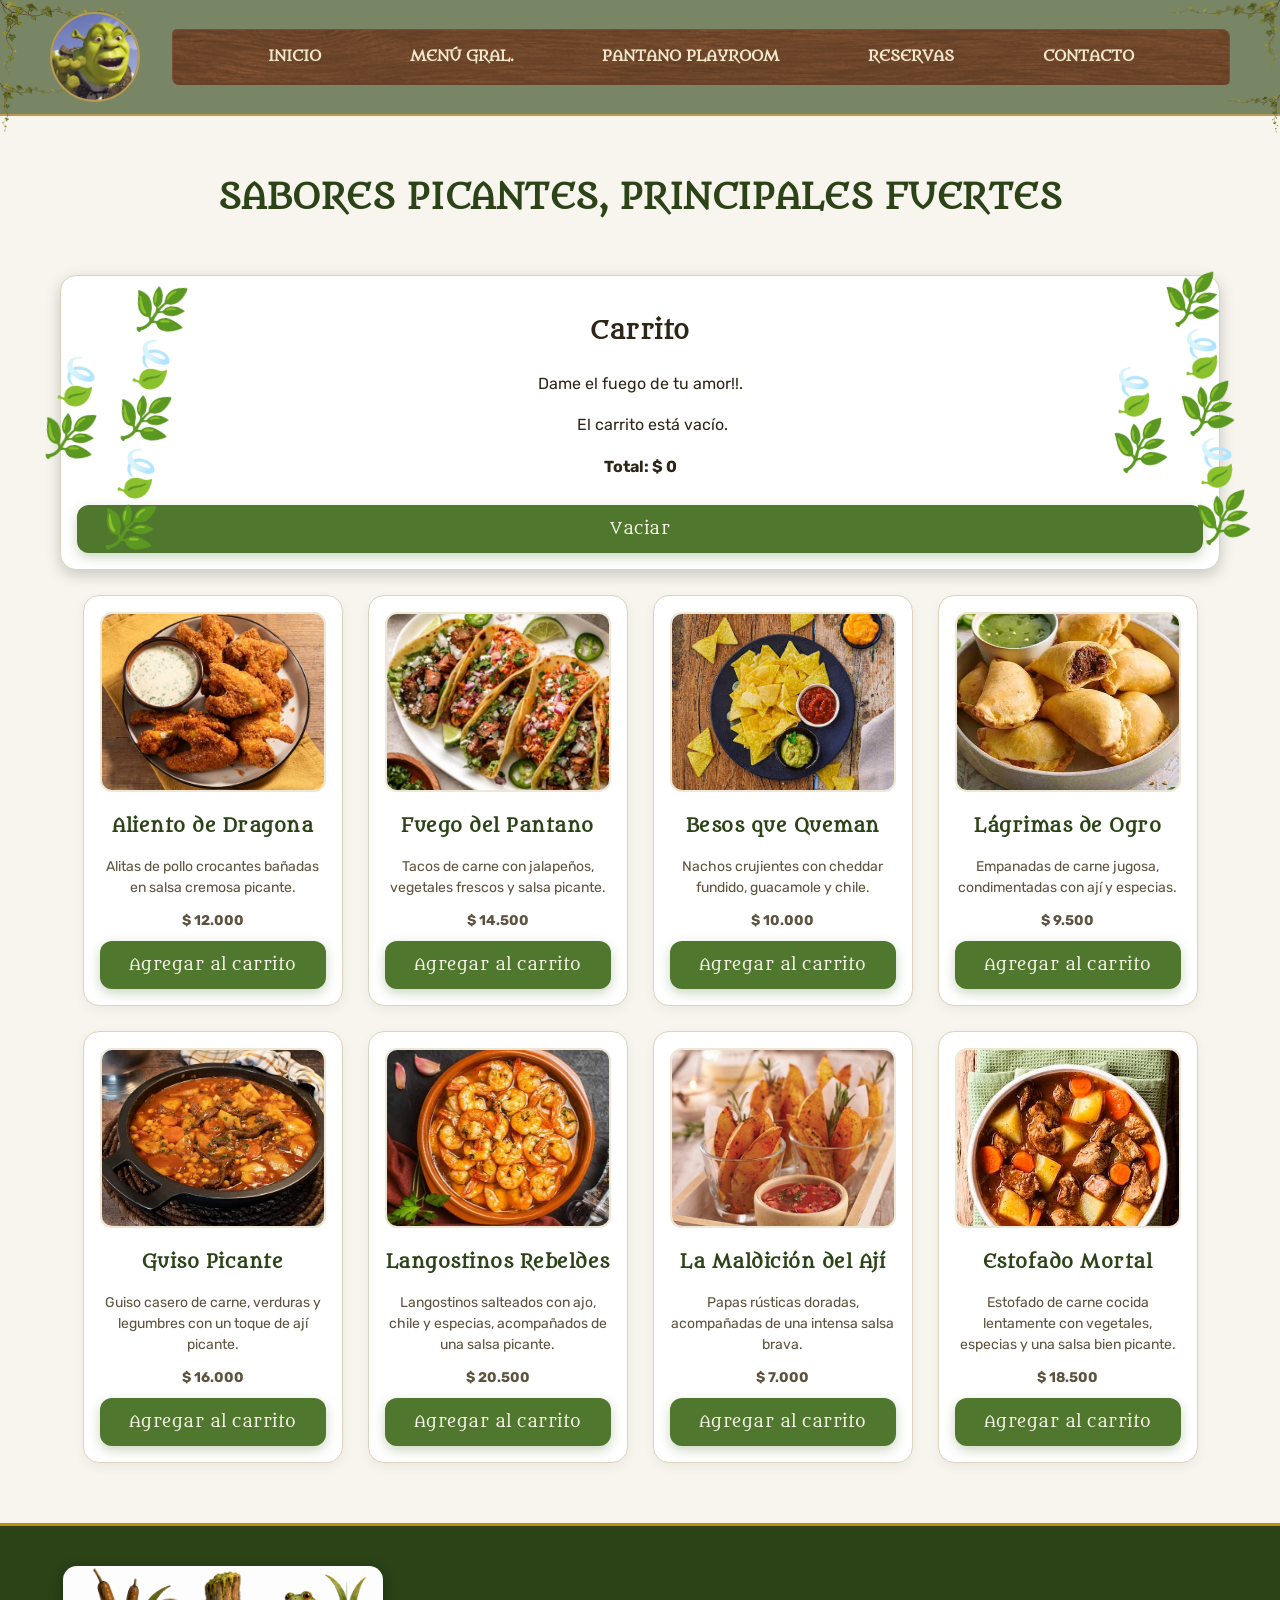
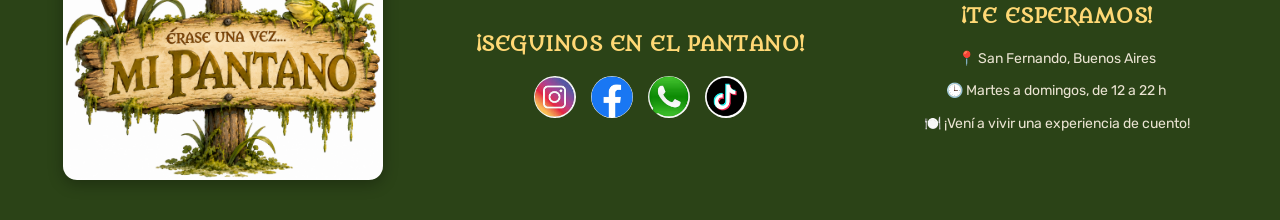
<file: picante.html>
<!DOCTYPE html>
<html lang="es">
<head>
    <meta charset="UTF-8">
    <meta name="viewport" content="width=device-width, initial-scale=1.0">
    <title>Sabores Picantes - Mi Pantano</title>
    <link rel="stylesheet" href="estilos.css">
</head>
<body>
    <header>
   <div class="logo">
<img src="./fotos/logo.jpg" alt="Logo de Mi Pantano">
</div>
<button type="button" class="menu-hamburguesa" onclick="alternarMenu()">☰</button>
 <nav id="menu-navegacion">
        <ul>
    <li><a href="index.html">INICIO</a></li>
    <li><a href="menu.html">MENÚ GRAL.</a></li>
    <li><a href="playroom.html">PANTANO PLAYROOM</a></li>
<li><a href="reservas.html">RESERVAS</a></li>
<li><a href="contacto.html">CONTACTO</a></li>
    </ul>
</nav>
</header>
<main>
    <section class="menu-general">
        <h1 class="titulo-fiona">SABORES PICANTES, principales fuertes</h1>

        <section class="carrito" aria-labelledby="titulo-carrito">
            <h2 id="titulo-carrito">Carrito</h2>
            <p>Dame el fuego de tu amor!!.</p>
            <div aria-live="polite">
                <ul id="productos-carrito">
                    <li>El carrito está vacío.</li>
                </ul>
                <p><strong>Total: <span id="total-carrito">$ 0</span></strong></p>
            </div>
            <button type="button" class="boton-formulario" onclick="vaciarCarrito()">Vaciar</button>
        </section>
        
<div class="plato">
    <h2 id="plato-25">Aliento de Dragona</h2>
    <img src="./fotos/alitas.jpg" alt="Aliento de Dragona">
    <p>Alitas de pollo crocantes bañadas en salsa cremosa picante.</p>
    <div class="pedido-plato">
        <p><strong>$ 12.000</strong></p>
        <button type="button" class="boton-formulario" id="agregar-25" aria-labelledby="agregar-25 plato-25" onclick="agregarProducto('plato-25', 12000)">Agregar al carrito</button>
    </div>
</div>

<div class="plato">
    <h2 id="plato-26">Fuego del Pantano</h2>
    <img src="./fotos/tacos.jpg" alt="Fuego del Pantano">
    <p>Tacos de carne con jalapeños, vegetales frescos y salsa picante.</p>
    <div class="pedido-plato">
        <p><strong>$ 14.500</strong></p>
        <button type="button" class="boton-formulario" id="agregar-26" aria-labelledby="agregar-26 plato-26" onclick="agregarProducto('plato-26', 14500)">Agregar al carrito</button>
    </div>
</div>

<div class="plato">
    <h2 id="plato-27">Besos que Queman</h2>
    <img src="./fotos/nachos.jpg" alt="Besos que Queman">
    <p>Nachos crujientes con cheddar fundido, guacamole y chile.</p>
    <div class="pedido-plato">
        <p><strong>$ 10.000</strong></p>
        <button type="button" class="boton-formulario" id="agregar-27" aria-labelledby="agregar-27 plato-27" onclick="agregarProducto('plato-27', 10000)">Agregar al carrito</button>
    </div>
</div>

<div class="plato">
    <h2 id="plato-28">Lágrimas de Ogro</h2>
    <img src="./fotos/empanadas.jpg" alt="Lágrimas de Ogro">
    <p>Empanadas de carne jugosa, condimentadas con ají y especias.</p>
    <div class="pedido-plato">
        <p><strong>$ 9.500</strong></p>
        <button type="button" class="boton-formulario" id="agregar-28" aria-labelledby="agregar-28 plato-28" onclick="agregarProducto('plato-28', 9500)">Agregar al carrito</button>
    </div>
</div>

<div class="plato">
    <h2 id="plato-29">Guiso Picante</h2>
    <img src="./fotos/guiso.jpg" alt="Guiso Picante">
    <p>Guiso casero de carne, verduras y legumbres con un toque de ají picante.</p>
    <div class="pedido-plato">
        <p><strong>$ 16.000</strong></p>
        <button type="button" class="boton-formulario" id="agregar-29" aria-labelledby="agregar-29 plato-29" onclick="agregarProducto('plato-29', 16000)">Agregar al carrito</button>
    </div>
</div>

<div class="plato">
    <h2 id="plato-30">Langostinos Rebeldes</h2>
    <img src="./fotos/rebelde.jpg" alt="Langostinos Rebeldes">
    <p>Langostinos salteados con ajo, chile y especias, acompañados de una salsa picante.</p>
    <div class="pedido-plato">
        <p><strong>$ 20.500</strong></p>
        <button type="button" class="boton-formulario" id="agregar-30" aria-labelledby="agregar-30 plato-30" onclick="agregarProducto('plato-30', 20500)">Agregar al carrito</button>
    </div>
</div>

<div class="plato">
    <h2 id="plato-31">La Maldición del Ají</h2>
    <img src="./fotos/papas.jpg" alt="La Maldición del Ají">
    <p>Papas rústicas doradas, acompañadas de una intensa salsa brava.</p>
    <div class="pedido-plato">
        <p><strong>$ 7.000</strong></p>
        <button type="button" class="boton-formulario" id="agregar-31" aria-labelledby="agregar-31 plato-31" onclick="agregarProducto('plato-31', 7000)">Agregar al carrito</button>
    </div>
</div>

<div class="plato">
    <h2 id="plato-32">Estofado Mortal</h2>
    <img src="./fotos/mortal.jpg" alt="Estofado Mortal">
    <p>Estofado de carne cocida lentamente con vegetales, especias y una salsa bien picante.</p>
    <div class="pedido-plato">
        <p><strong>$ 18.500</strong></p>
        <button type="button" class="boton-formulario" id="agregar-32" aria-labelledby="agregar-32 plato-32" onclick="agregarProducto('plato-32', 18500)">Agregar al carrito</button>
    </div>
</div>
   </section>
</main>
<footer class="info-inicio">

    <!-- IZQUIERDA: CARTEL -->
    <div class="info-cartel">
        <img src="./fotos/mipantano.png" alt="Cartel Mi Pantano">
    </div>

    <!-- CENTRO: REDES SOCIALES -->
    <div class="info-redes">
        <h2>¡SEGUINOS EN EL PANTANO!</h2>

        <div class="redes-playroom">

            <a href="https://www.instagram.com/dreamworks/" target="_blank">
                <img src="./fotos/instagram.png" alt="Instagram">
            </a>

            <a href="https://www.facebook.com/DreamWorksAnimation/" target="_blank">
                <img src="./fotos/facebook.png" alt="Facebook">
            </a>

            <a href="https://wa.me/5491161159802" target="_blank">
                <img src="./fotos/whatsapp.png" alt="WhatsApp">
            </a>

            <a href="https://www.tiktok.com/@dreamworks" target="_blank">
                <img src="./fotos/tiktok.png" alt="TikTok">
            </a>

        </div>
    </div>

    <!-- DERECHA: INFORMACIÓN -->
    <div class="info-datos">
        <h2>¡TE ESPERAMOS!</h2>
        <p>📍 San Fernando, Buenos Aires</p>
        <p>🕒 Martes a domingos, de 12 a 22 h</p>
        <p>🍽️ ¡Vení a vivir una experiencia de cuento!</p>
    </div>

</footer>

</footer>

    <!-- SCRIPT EXTERNO COMÚN -->
    <script src="menu.js"></script>
    <script src="carrito.js"></script>
</body>
</html>
</file>
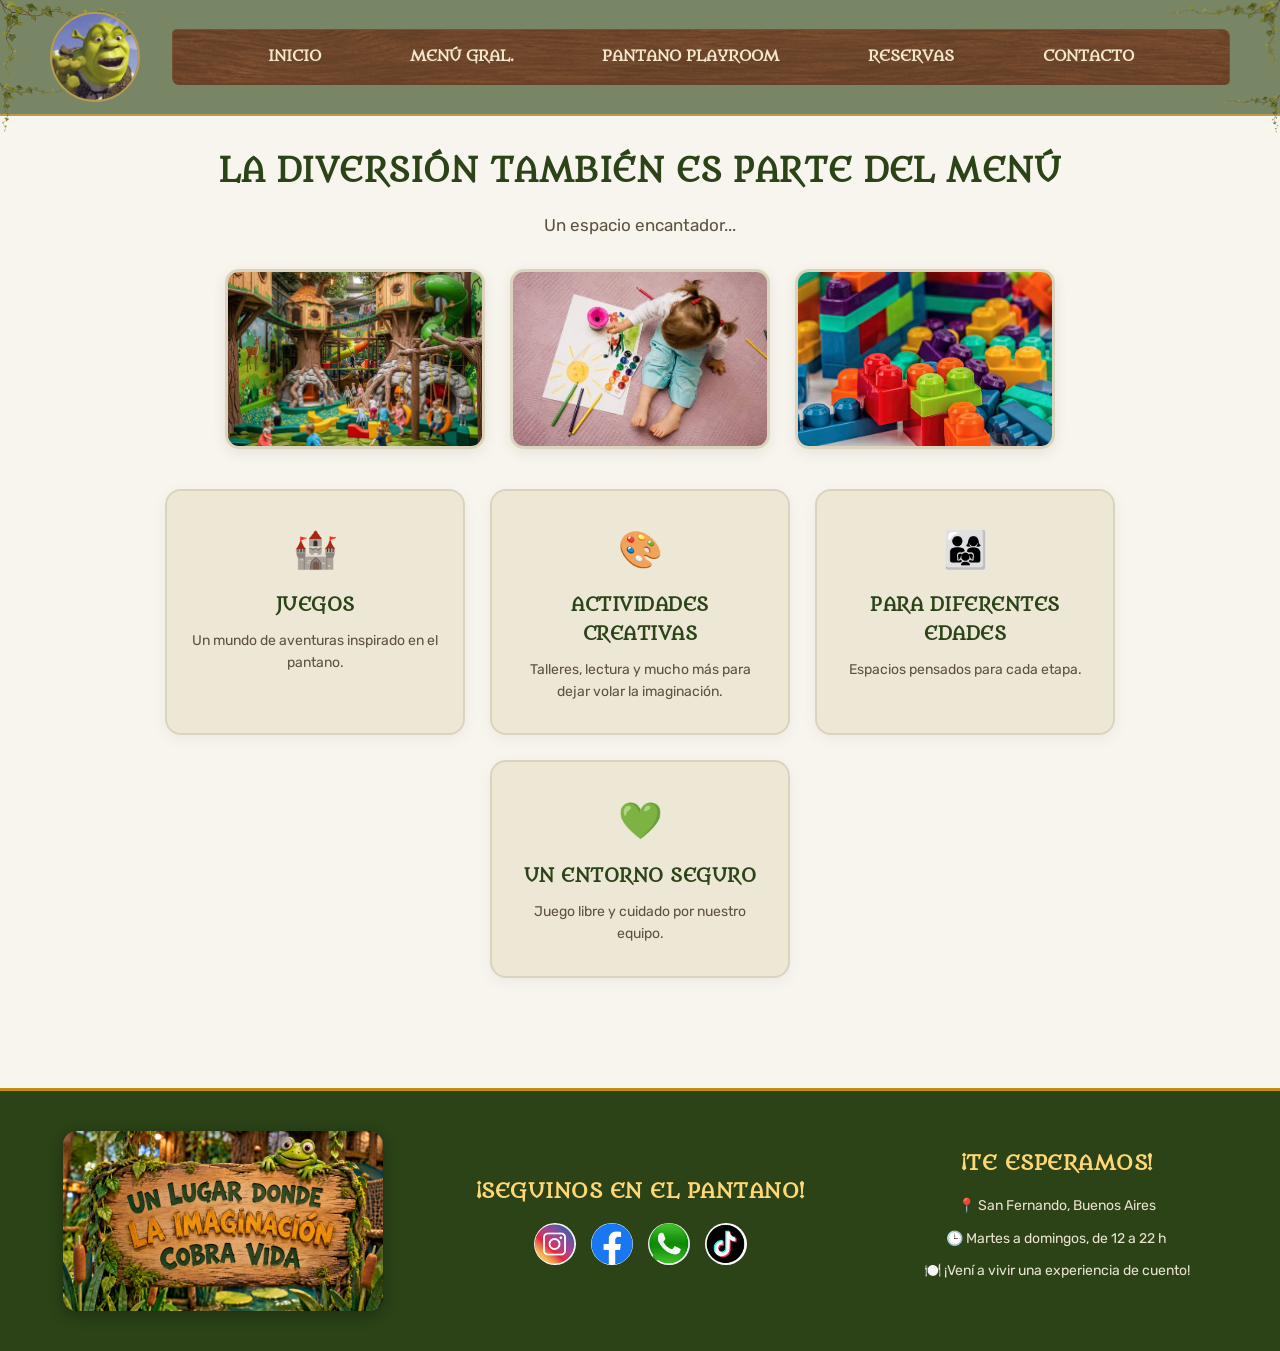
<file: playroom.html>
<!DOCTYPE html>
<html lang="es">
<head>
    <meta charset="UTF-8">
    <meta name="viewport" content="width=device-width, initial-scale=1.0">
    <title>Pantano Playroom - Mi Pantano</title>
    <link rel="stylesheet" href="estilos.css">
</head>

<body>
    <header>
        <div class="logo">
            <img src="./fotos/logo.jpg" alt="Logo Mi Pantano">
        </div>
<button type="button" class="menu-hamburguesa" onclick="alternarMenu()">☰</button>
        <nav id="menu-navegacion">
            <ul>
                <li><a href="index.html">INICIO</a></li>
                <li><a href="menu.html">MENÚ GRAL.</a></li>
                <li><a href="playroom.html">PANTANO PLAYROOM</a></li>
                <li><a href="reservas.html">RESERVAS</a></li>
                <li><a href="contacto.html">CONTACTO</a></li>
            </ul>
        </nav>
    </header>

    <main class="pagina-playroom">

        <!-- PRIMERA SECCIÓN: PRESENTACIÓN -->

        <section class="presentacion-playroom">

            <div class="texto-playroom">
                <h1>LA DIVERSIÓN TAMBIÉN ES PARTE DEL MENÚ</h1>
                <p>Un espacio encantador...</p>

                <div class="fotos-pequenas">
                    <img src="./fotos/foto.1.jpg" alt="Juegos del pantano">
                    <img src="./fotos/foto.2.jpeg" alt="Actividades del pantano">
                    <img src="./fotos/foto.3.jpeg" alt="Diversión en el pantano">
                </div>
            </div>
        </section>

        <!-- SEGUNDA SECCIÓN: ACTIVIDADES -->

        <section class="actividades-playroom">

            <div class="tarjeta-playroom">
<div class="icono-playroom">🏰</div>
                <h3>JUEGOS</h3>
                <p>Un mundo de aventuras inspirado en el pantano.</p>
            </div>

            <div class="tarjeta-playroom">
                <div class="icono-playroom">🎨</div>
                <h3>ACTIVIDADES CREATIVAS</h3>
                <p>Talleres, lectura y mucho más para dejar volar la imaginación.</p>
            </div>

            <div class="tarjeta-playroom">
                <div class="icono-playroom">👨‍👩‍👧</div>
                <h3>PARA DIFERENTES EDADES</h3>
                <p>Espacios pensados para cada etapa.</p>
            </div>

            <div class="tarjeta-playroom">
                <div class="icono-playroom">💚</div>
                <h3>UN ENTORNO SEGURO</h3>
                <p>Juego libre y cuidado por nuestro equipo.</p>
            </div>

        </section>
    </main>

<footer class="info-inicio separacion-playroom">
    <!-- IZQUIERDA: CARTEL -->
    <div class="info-cartel">
        <img src="./fotos/foto.6.png" alt="Cartel Mi Pantano">
    </div>

    <!-- CENTRO: REDES SOCIALES -->
    <div class="info-redes">
        <h2>¡SEGUINOS EN EL PANTANO!</h2>

        <div class="redes-playroom">

            <a href="https://www.instagram.com/dreamworks/" target="_blank">
                <img src="./fotos/instagram.png" alt="Instagram">
            </a>

            <a href="https://www.facebook.com/DreamWorksAnimation/" target="_blank">
                <img src="./fotos/facebook.png" alt="Facebook">
            </a>

            <a href="https://wa.me/5491161159802" target="_blank">
                <img src="./fotos/whatsapp.png" alt="WhatsApp">
            </a>

            <a href="https://www.tiktok.com/@dreamworks" target="_blank">
                <img src="./fotos/tiktok.png" alt="TikTok">
            </a>

        </div>
    </div>

    <!-- DERECHA: INFORMACIÓN -->
    <div class="info-datos">
        <h2>¡TE ESPERAMOS!</h2>
        <p>📍 San Fernando, Buenos Aires</p>
        <p>🕒 Martes a domingos, de 12 a 22 h</p>
        <p>🍽️ ¡Vení a vivir una experiencia de cuento!</p>
    </div>

</footer>


    <!-- SCRIPT EXTERNO COMÚN -->
    <script src="menu.js"></script>
</body>
</html>
</file>
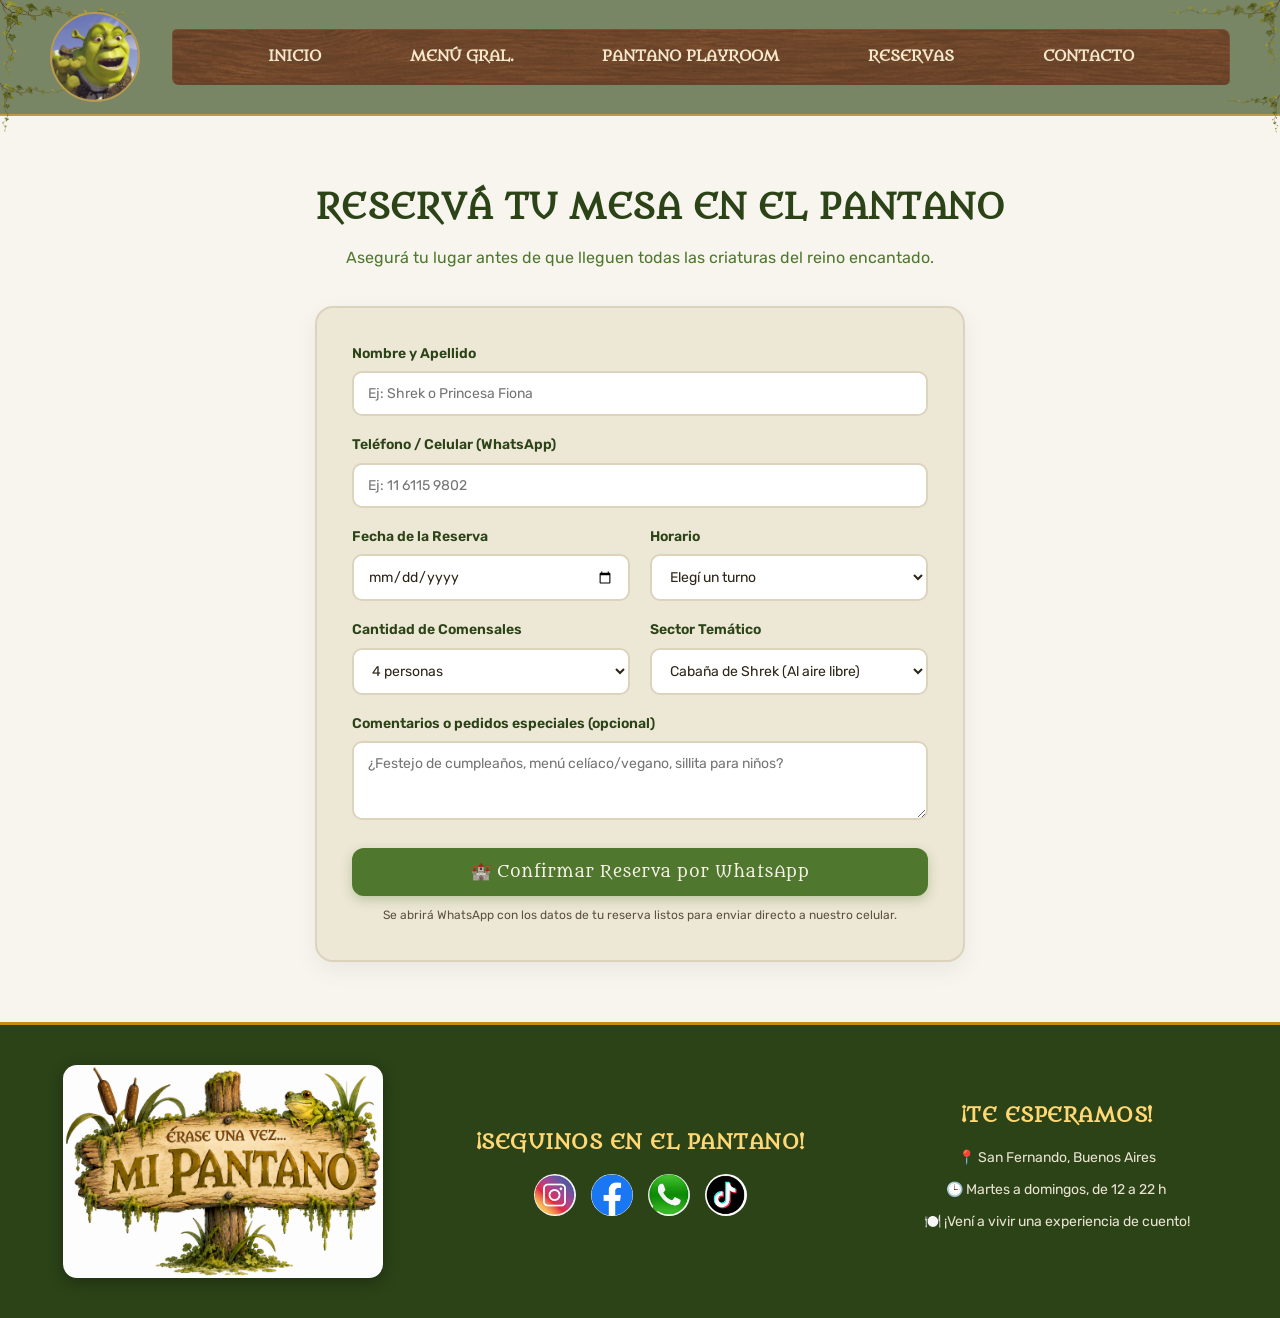
<file: reservas.html>
<!DOCTYPE html>
<html lang="es">
<head>
    <meta charset="UTF-8">
    <meta name="viewport" content="width=device-width, initial-scale=1.0">
    <title>Reservas - Mi Pantano</title>
    <link rel="stylesheet" href="estilos.css">
</head>
<body>
    <header>
        <div class="logo">
            <img src="./fotos/logo.jpg" alt="Logo de Mi Pantano">
        </div>
        <button class="menu-hamburguesa" onclick="alternarMenu()">☰</button>
        <nav id="menu-navegacion">
            <ul>
                <li><a href="index.html">INICIO</a></li>
                <li><a href="menu.html">MENÚ GRAL.</a></li>
                <li><a href="playroom.html">PANTANO PLAYROOM</a></li>
                <li><a href="reservas.html">RESERVAS</a></li>
                <li><a href="contacto.html">CONTACTO</a></li>
            </ul>
        </nav>
    </header>
       <!-- FORMULARIO DE RESERVAS
     form: agrupa los campos del formulario.
     div: organiza cada campo.
     label: indica qué dato debe ingresar la persona.
     for: relaciona el label con el ID del input.
     input: permite ingresar información.
     type: define el tipo de dato esperado.
     id: identifica el campo para utilizarlo con JavaScript.
     name: identifica el dato dentro del formulario.
     required: indica que el campo es obligatorio.
     placeholder: muestra un ejemplo dentro del campo. -->
    <main class="pagina-reservas">
        <section class="seccion-formulario">
            <h1 class="titulo-fiona">RESERVÁ TU MESA EN EL PANTANO</h1>
            <p class="subtitulo-seccion">Asegurá tu lugar antes de que lleguen todas las criaturas del reino encantado.</p>

            <div class="contenedor-formulario">
                <form id="form-reservas">
                    <div class="campo-form">
                        <label for="res-nombre">Nombre y Apellido</label>
                        <input type="text" id="res-nombre" name="nombre" required placeholder="Ej: Shrek o Princesa Fiona">
                    </div>

                    <div class="campo-form">
                        <label for="res-telefono">Teléfono / Celular (WhatsApp)</label>
                        <input type="tel" id="res-telefono" name="telefono" required placeholder="Ej: 11 6115 9802">
                    </div>

                    <div class="fila-campos">
                        <div class="campo-form campo-mitad">
                            <label for="res-fecha">Fecha de la Reserva</label>
                            <input type="date" id="res-fecha" name="fecha" required>
                        </div>
<!-- SELECTOR DE HORARIOS
     select: crea una lista desplegable.
     option: representa cada horario disponible.
     value: es el dato que obtiene JavaScript.
     selected: indica la opción que aparece inicialmente.
     disabled: impide seleccionar una opción.
     optgroup: agrupa los horarios en almuerzo, merienda y cena.
     required: obliga a elegir un horario. -->
                        <div class="campo-form campo-mitad">
                            <label for="res-hora">Horario</label>
                            <select id="res-hora" name="hora" required>
                                <option value="" disabled selected>Elegí un turno</option>
                                <optgroup label="Almuerzo">
                                    <option value="12:30">12:30 hs</option>
                                    <option value="13:30">13:30 hs</option>
                                    <option value="14:30">14:30 hs</option>
                                </optgroup>
                                <optgroup label="Merienda">
                                    <option value="16:30">16:30 hs</option>
                                    <option value="17:30">17:30 hs</option>
                                </optgroup>
                                <optgroup label="Cena">
                                    <option value="20:00">20:00 hs</option>
                                    <option value="21:00">21:00 hs</option>
                                    <option value="22:00">22:00 hs</option>
                                </optgroup>
                            </select>
                        </div>
                    </div>

                    <div class="fila-campos">
                        <div class="campo-form campo-mitad">
                            <label for="res-personas">Cantidad de Comensales</label>
                            <select id="res-personas" name="personas" required>
                                <option value="2 personas">2 personas</option>
                                <option value="3 personas">3 personas</option>
                                <option value="4 personas" selected>4 personas</option>
                                <option value="5 personas">5 personas</option>
                                <option value="6 personas">6 personas</option>
                                <option value="7 a 10 personas">7 a 10 personas</option>
                                <option value="Más de 10 personas">Más de 10 (Mesa Larga de Ogro)</option>
                            </select>
                        </div>

                        <div class="campo-form campo-mitad">
                            <label for="res-sector">Sector Temático</label>
                            <select id="res-sector" name="sector" required>
                                <option value="Cabaña de Shrek (Al aire libre)">Cabaña de Shrek (Al aire libre)</option>
                                <option value="Castillo de Duloc (Salón Principal)">Castillo de Duloc (Salón Principal)</option>
                                <option value="Rincón de Burro y Dragona (Cerca de Playroom)">Rincón de Burro (Playroom)</option>
                            </select>
                        </div>
                    </div>

                    <div class="campo-form">
                        <label for="res-mensaje">Comentarios o pedidos especiales (opcional)</label>
                        <textarea id="res-mensaje" name="mensaje" rows="3" placeholder="¿Festejo de cumpleaños, menú celíaco/vegano, sillita para niños?"></textarea>
                    </div>

                    <button type="button" class="boton-formulario" onclick="enviarReserva()">
                        🏰 Confirmar Reserva por WhatsApp
                    </button>
                    <p class="aclaracion-form">Se abrirá WhatsApp con los datos de tu reserva listos para enviar directo a nuestro celular.</p>
                </form>
            </div>
        </section>
    </main>

    <footer class="info-inicio">
        <!-- IZQUIERDA: CARTEL -->
        <div class="info-cartel">
            <img src="./fotos/mipantano.png" alt="Cartel Mi Pantano">
        </div>

        <!-- CENTRO: REDES SOCIALES -->
        <div class="info-redes">
            <h2>¡SEGUINOS EN EL PANTANO!</h2>
            <div class="redes-playroom">
                <a href="https://www.instagram.com/dreamworks/" target="_blank">
                    <img src="./fotos/instagram.png" alt="Instagram">
                </a>
                <a href="https://www.facebook.com/DreamWorksAnimation/" target="_blank">
                    <img src="./fotos/facebook.png" alt="Facebook">
                </a>
                <a href="https://wa.me/5491161159802" target="_blank">
                    <img src="./fotos/whatsapp.png" alt="WhatsApp">
                </a>
                <a href="https://www.tiktok.com/@dreamworks" target="_blank">
                    <img src="./fotos/tiktok.png" alt="TikTok">
                </a>
            </div>
        </div>

        <!-- DERECHA: INFORMACIÓN -->
        <div class="info-datos">
            <h2>¡TE ESPERAMOS!</h2>
            <p>📍 San Fernando, Buenos Aires</p>
            <p>🕒 Martes a domingos, de 12 a 22 h</p>
            <p>🍽️ ¡Vení a vivir una experiencia de cuento!</p>
        </div>
    </footer>

    <!-- SCRIPTS EXTERNOS -->
    <script src="menu.js"></script>
    <script src="reservas.js"></script>
</body>
</html>
</file>
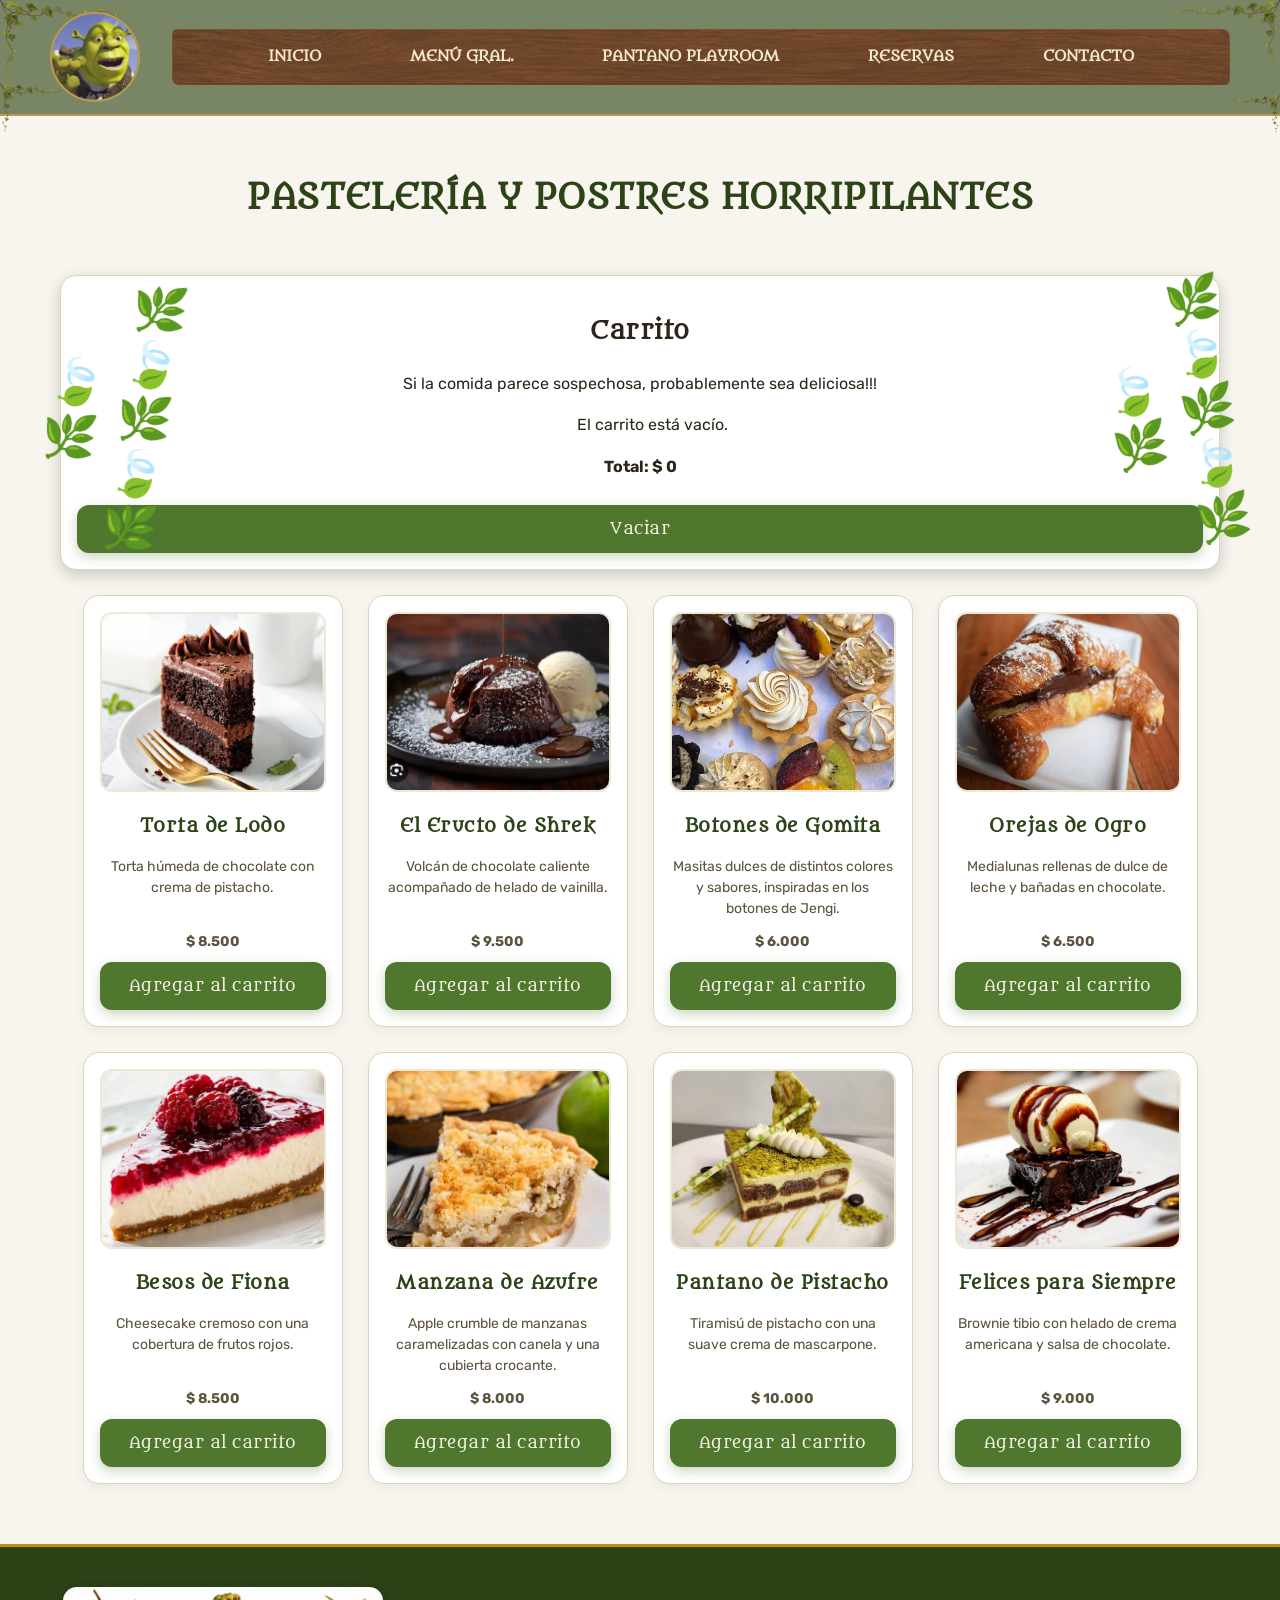
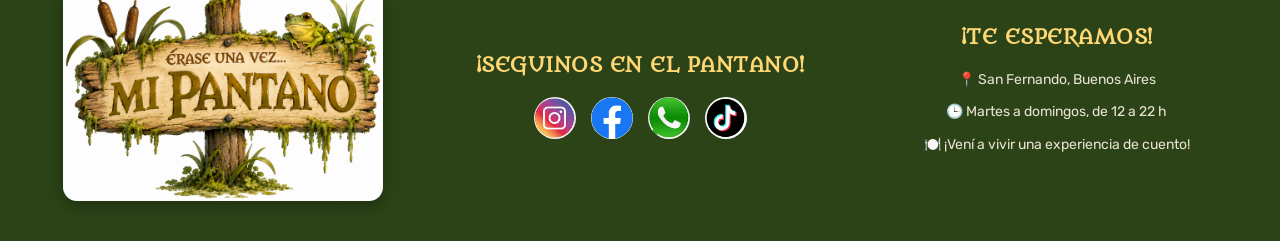
<file: shrek.html>
<!DOCTYPE html>
<html lang="es">
   
<head>
     <!-- UTF-8 permite mostrar correctamente tildes, ñ y caracteres especiales.

     Viewport adapta la visualización al ancho del dispositivo y establece el zoom inicial al 100%. -->
    <meta charset="UTF-8">
    <meta name="viewport" content="width=device-width, initial-scale=1.0">
    <title>Pastelería Horripilante - Mi Pantano</title>
    <link rel="stylesheet" href="estilos.css">
</head>
<body>
    <header>
   <div class="logo">
<img src="./fotos/logo.jpg" alt="Logo de Mi Pantano">
</div>
<button type="button" class="menu-hamburguesa" onclick="alternarMenu()">☰</button>
 <nav id="menu-navegacion">
        <ul>
    <li><a href="index.html">INICIO</a></li>
    <li><a href="menu.html">MENÚ GRAL.</a></li>
    <li><a href="playroom.html">PANTANO PLAYROOM</a></li>
<li><a href="reservas.html">RESERVAS</a></li>
<li><a href="contacto.html">CONTACTO</a></li>
    </ul>
</nav>
</header>
<main>
    <section class="menu-general">
        <h1 class="titulo-fiona">PASTELERÍA y POSTRES HORRIPILANTES</h1>
        <!-- aria-labelledby relaciona la sección con su título mediante un ID.
     aria-live="polite" permite que los lectores de pantalla anuncien
     los cambios del carrito sin interrumpir la lectura. -->

        <section class="carrito" aria-labelledby="titulo-carrito">
            <h2 id="titulo-carrito">Carrito</h2>
            <p>Si la comida parece sospechosa, probablemente sea deliciosa!!!</p>
            <div aria-live="polite">
                <ul id="productos-carrito">
                    <li>El carrito está vacío.</li>
                </ul>
                <p><strong>Total: <span id="total-carrito">$ 0</span></strong></p>
            </div>
            <button type="button" class="boton-formulario" onclick="vaciarCarrito()">Vaciar</button>
        </section>
        
<div class="plato">
    <h2 id="plato-9">Torta de Lodo</h2>
    <img src="./fotos/torta-lodo.jpg" alt="Torta de Lodo">
    <p>Torta húmeda de chocolate con crema de pistacho.</p>
    <div class="pedido-plato">
        <p><strong>$ 8.500</strong></p>
        <button type="button" class="boton-formulario" id="agregar-9" aria-labelledby="agregar-9 plato-9" onclick="agregarProducto('plato-9', 8500)">Agregar al carrito</button>
    </div>
</div>

<div class="plato">
    <h2 id="plato-10">El Eructo de Shrek</h2>
    <img src="./fotos/eructo-shrek.jpg" alt="El Eructo de Shrek">
    <p>Volcán de chocolate caliente acompañado de helado de vainilla.</p>
    <div class="pedido-plato">
        <p><strong>$ 9.500</strong></p>
        <button type="button" class="boton-formulario" id="agregar-10" aria-labelledby="agregar-10 plato-10" onclick="agregarProducto('plato-10', 9500)">Agregar al carrito</button>
    </div>
</div>

<div class="plato">
    <h2 id="plato-11">Botones de Gomita</h2>
    <img src="./fotos/botones-gomita.jpg" alt="Botones de Gomita">
    <p>Masitas dulces de distintos colores y sabores, inspiradas en los botones de Jengi.</p>
    <div class="pedido-plato">
        <p><strong>$ 6.000</strong></p>
        <button type="button" class="boton-formulario" id="agregar-11" aria-labelledby="agregar-11 plato-11" onclick="agregarProducto('plato-11', 6000)">Agregar al carrito</button>
    </div>
</div>

<div class="plato">
    <h2 id="plato-12">Orejas de Ogro</h2>
    <img src="./fotos/orejas-ogro.jpg" alt="Orejas de Ogro">
    <p>Medialunas rellenas de dulce de leche y bañadas en chocolate.</p>
    <div class="pedido-plato">
        <p><strong>$ 6.500</strong></p>
        <button type="button" class="boton-formulario" id="agregar-12" aria-labelledby="agregar-12 plato-12" onclick="agregarProducto('plato-12', 6500)">Agregar al carrito</button>
    </div>
</div>

<div class="plato">
    <h2 id="plato-13">Besos de Fiona</h2>
    <img src="./fotos/besos-fiona.jpg" alt="Besos de Fiona">
    <p>Cheesecake cremoso con una cobertura de frutos rojos.</p>
    <div class="pedido-plato">
        <p><strong>$ 8.500</strong></p>
        <button type="button" class="boton-formulario" id="agregar-13" aria-labelledby="agregar-13 plato-13" onclick="agregarProducto('plato-13', 8500)">Agregar al carrito</button>
    </div>
</div>

<div class="plato">
    <h2 id="plato-14">Manzana de Azufre</h2>
    <img src="./fotos/manzana-azufre.jpg" alt="Manzana de Azufre">
    <p>Apple crumble de manzanas caramelizadas con canela y una cubierta crocante.</p>
    <div class="pedido-plato">
        <p><strong>$ 8.000</strong></p>
        <button type="button" class="boton-formulario" id="agregar-14" aria-labelledby="agregar-14 plato-14" onclick="agregarProducto('plato-14', 8000)">Agregar al carrito</button>
    </div>
</div>

<div class="plato">
    <h2 id="plato-15">Pantano de Pistacho</h2>
    <img src="./fotos/pantano-pistacho.jpg" alt="Pantano de Pistacho">
    <p>Tiramisú de pistacho con una suave crema de mascarpone.</p>
    <div class="pedido-plato">
        <p><strong>$ 10.000</strong></p>
        <button type="button" class="boton-formulario" id="agregar-15" aria-labelledby="agregar-15 plato-15" onclick="agregarProducto('plato-15', 10000)">Agregar al carrito</button>
    </div>
</div>

<div class="plato">
    <h2 id="plato-16">Felices para Siempre</h2>
    <img src="./fotos/felices-siempre.jpg" alt="Felices para Siempre">
    <p>Brownie tibio con helado de crema americana y salsa de chocolate.</p>
    <div class="pedido-plato">
        <p><strong>$ 9.000</strong></p>
        <button type="button" class="boton-formulario" id="agregar-16" aria-labelledby="agregar-16 plato-16" onclick="agregarProducto('plato-16', 9000)">Agregar al carrito</button>
    </div>
</div>
    </section>
</main>
<footer class="info-inicio">

    <!-- IZQUIERDA: CARTEL -->
    <div class="info-cartel">
        <img src="./fotos/mipantano.png" alt="Cartel Mi Pantano">
    </div>

    <!-- CENTRO: REDES SOCIALES -->
    <div class="info-redes">
        <h2>¡SEGUINOS EN EL PANTANO!</h2>

        <div class="redes-playroom">

            <a href="https://www.instagram.com/dreamworks/" target="_blank">
                <img src="./fotos/instagram.png" alt="Instagram">
            </a>

            <a href="https://www.facebook.com/DreamWorksAnimation/" target="_blank">
                <img src="./fotos/facebook.png" alt="Facebook">
            </a>

            <a href="https://wa.me/5491161159802" target="_blank">
                <img src="./fotos/whatsapp.png" alt="WhatsApp">
            </a>

            <a href="https://www.tiktok.com/@dreamworks" target="_blank">
                <img src="./fotos/tiktok.png" alt="TikTok">
            </a>

        </div>
    </div>

    <!-- DERECHA: INFORMACIÓN -->
    <div class="info-datos">
        <h2>¡TE ESPERAMOS!</h2>
        <p>📍 San Fernando, Buenos Aires</p>
        <p>🕒 Martes a domingos, de 12 a 22 h</p>
        <p>🍽️ ¡Vení a vivir una experiencia de cuento!</p>
    </div>

</footer>

</footer>

    <!-- SCRIPT EXTERNO COMÚN -->
    <script src="menu.js"></script>
    <script src="carrito.js"></script>
</body>
</html>
</file>
<file: estilos.css>
/* ==============================================================
   MI PANTANO - RESTAURANTE TEMÁTICO INSPIRADO EN SHREK
   Hoja de estilos optimizada y unificada
   Tipografías: Metamorphous (títulos) y Rubik (textos)
   ============================================================== */

@import url('https://fonts.googleapis.com/css2?family=Metamorphous&family=Rubik:ital,wght@0,300..900;1,300..900&display=swap');

/* --------------------------------------------------------------
   1. VARIABLES Y RESET GENERAL
   -------------------------------------------------------------- */
:root {
    --color-pantano-oscuro: #2b4317;
    --color-pantano-verde: #4F772D;
    --color-pantano-claro: #739e42;
    --color-oro: #c18e0d;
    --color-oro-brillante: #ffd875;
    --color-fondo-crema: #f7f5ee;
    --color-fondo-tarjeta: #ffffff;
    --color-fondo-suave: #ede7d5;
    --color-borde-suave: #dcd3bd;
    --color-texto-principal: #2d2618;
    --color-texto-secundario: #5c523d;
    --color-madera: #5c3d1e;
}

* {
    box-sizing: border-box;
}

body {
    margin: 0;
    padding: 0;
    background-color: var(--color-fondo-crema);
    font-family: 'Rubik', sans-serif;
    color: var(--color-texto-principal);
    text-align: center;
    line-height: 1.6;
}

/* Tipografía de títulos temáticos */
h1, h2, h3, h4, h5, h6,
.logo,
.titulo-inicio,
.titulo-fiona,
.boton-pantano,
.boton-formulario,
.boton-frase,
.boton-chat-directo {
    font-family: 'Metamorphous', cursive;
    letter-spacing: 0.5px;
}

a {
    text-decoration: none;
    color: inherit;
    transition: all 0.3s ease;
}

img {
    max-width: 100%;
    display: block;
}

/* --------------------------------------------------------------
   2. ENCABEZADO Y NAVEGACIÓN
   -------------------------------------------------------------- */
header {
    /* La paleta es local al encabezado para conservar los colores del resto del sitio. */
    --color-salvia: #788665;
    --color-dorado-envejecido: #b99a50;
    --color-marfil: #f4e8cc;
    background-color: var(--color-salvia);
    display: flex;
    justify-content: space-between;
    align-items: center;
    padding: 12px 50px;
    border-bottom: 2px solid var(--color-dorado-envejecido);
    position: relative;
    z-index: 100;
}

/* Dos capas decorativas en los bordes. Las hojas inferiores cruzan la unión con la portada. */
header::before,
header::after {
    content: "";
    position: absolute;
    top: 0;
    bottom: -22px;
    width: clamp(68px, 10vw, 145px);
    background-image: url('./fotos/lianas-encabezado.png'), url('./fotos/lianas-encabezado.png');
    background-position: left top, left bottom;
    background-size: 100% auto, 62% auto;
    background-repeat: no-repeat;
    pointer-events: none;
}

header::before {
    left: 0;
}

header::after {
    right: 0;
    transform: scaleX(-1);
    background-size: 88% auto, 48% auto;
}

/* En el inicio, el encabezado se superpone a la misma foto que muestra la casa. */
.encabezado-portada {
    position: absolute;
    inset: 0 0 auto;
    background-color: transparent;
    border-bottom: 0;
}

/* Las ramas de la foto enmarcan el inicio. Las demás páginas usan sus lianas. */
.encabezado-portada::before,
.encabezado-portada::after {
    display: none;
}

/* Los controles quedan por delante de las ramas y siguen recibiendo los clics. */
header > .logo,
header > nav,
header > .menu-hamburguesa {
    position: relative;
    z-index: 1;
}

.logo img {
    width: 90px;
    height: 90px;
    object-fit: cover;
    border-radius: 50%;
    border: 2px solid var(--color-dorado-envejecido);
}

/* El menú ocupa el espacio junto al logo. La madera cubre solo la lista. */
header nav {
    flex: 1;
    min-width: 0;
    margin-left: clamp(16px, 2.5vw, 38px);
}

header nav ul {
    display: flex;
    justify-content: space-evenly;
    align-items: center;
    gap: 8px;
    list-style: none;
    margin: 0;
    padding: 7px 18px;
    background: #795034 url('./fotos/tabla-navegacion.jpg') center / cover no-repeat;
    /* Un tinte marrón uniforme aclara la madera y deja visibles sus vetas. */
    background-image: linear-gradient(rgba(147, 97, 60, 0.58), rgba(147, 97, 60, 0.58)),
                      url('./fotos/tabla-navegacion.jpg');
    border: 1px solid #785034;
    /* El radio suaviza las puntas y el borde inferior marca el canto de la tabla. */
    border-bottom: 2px solid #66422b;
    border-radius: 5px 8px 5px 7px;
}

header nav li {
    margin: 0;
}

header nav a {
    display: block;
    padding: 8px 4px;
    color: var(--color-marfil);
    font-family: 'Metamorphous', Georgia, serif;
    font-size: clamp(12px, 1.15vw, 15px);
    font-weight: 600;
    white-space: nowrap;
}

header nav a:hover,
header nav a:focus-visible {
    color: #fff3d6;
    text-decoration: underline;
    text-underline-offset: 4px;
}

header nav a:focus-visible {
    outline: 2px solid #fff3d6;
    outline-offset: 2px;
}

.menu-hamburguesa {
    display: none;
    background: #455535;
    border: 1px solid var(--color-marfil);
    color: var(--color-marfil);
    font-size: 26px;
    padding: 6px 14px;
    border-radius: 8px;
    cursor: pointer;
}

.menu-hamburguesa:hover {
    background-color: #37472a;
}

/* --------------------------------------------------------------
   3. SECCIÓN HERO (BIENVENIDA CON LA CASA DE SHREK)
   -------------------------------------------------------------- */
.principal.hero-inicio {
    position: relative;
    background-color: var(--color-pantano-oscuro);
    border-bottom: 3px solid var(--color-oro);
}

/* La foto llena el ancho. El encuadre recorta un poco arriba y abajo sin deformarla. */
.hero-inicio .hero-imagen {
    width: 100%;
    height: auto;
    aspect-ratio: 2.15;
    object-fit: cover;
    object-position: center 54%;
}

/* El sombreado se desvanece hacia el centro y deja libre la fachada. */
.hero-inicio::before {
    content: "";
    position: absolute;
    inset: 0;
    background: linear-gradient(to right, rgba(14, 22, 10, 0.70),
        rgba(14, 22, 10, 0.46) 22%, rgba(14, 22, 10, 0.08) 35%, transparent 43%);
    pointer-events: none;
}

/* El texto queda alineado a la izquierda sobre el paisaje. */
.hero-inicio .hero-contenido {
    position: absolute;
    top: 50%;
    left: clamp(24px, 3.5vw, 64px);
    transform: translateY(-50%);
    width: clamp(280px, 26vw, 400px);
    text-align: left;
}

.hero-inicio h1.titulo-inicio {
    font-size: clamp(23px, 2.8vw, 38px);
    font-family: 'Metamorphous', Georgia, serif;
    color: #fce8b8;
    margin: 0 0 12px;
    line-height: 1.17;
}

.hero-inicio .subtitulo-hero {
    font-size: clamp(15px, 1.6vw, 18px);
    color: var(--color-fondo-crema);
    margin: 0 0 18px;
}

.hero-inicio .boton-pantano {
    background-color: var(--color-oro-brillante);
    color: #1a290e;
    padding: 11px 22px;
    border-radius: 6px;
    font-family: 'Metamorphous', Georgia, serif;
    font-size: 14px;
    font-weight: bold;
    display: inline-block;
}

.hero-inicio .boton-pantano:hover {
    background-color: #fce8b8;
}

.hero-inicio .boton-pantano:focus-visible {
    outline: 2px solid var(--color-fondo-crema);
    outline-offset: 3px;
}

/* En pantallas angostas la imagen conserva su proporción original y el texto baja. */
@media screen and (max-width: 960px) {
    .hero-inicio::before {
        display: none;
    }

    .hero-inicio .hero-imagen {
        aspect-ratio: auto;
    }

    .hero-inicio .hero-contenido {
        position: static;
        transform: none;
        width: auto;
        padding: 20px clamp(16px, 4vw, 36px) 24px;
    }
}

/* --------------------------------------------------------------
   4. CATEGORÍAS DE PERSONAJES (ELEMENTOS DECORATIVOS ARMONIOSOS)
   -------------------------------------------------------------- */
.categorias {
    padding: 55px 25px 35px;
    max-width: 1100px;
    margin: 0 auto;
}

.categorias-titulo {
    font-size: 30px;
    color: var(--color-pantano-oscuro);
    margin: 0 0 10px 0;
}

.categorias-subtitulo {
    font-size: 16px;
    color: var(--color-texto-secundario);
    margin: 0 0 40px 0;
}

.lista-categorias {
    display: flex;
    justify-content: center;
    flex-wrap: wrap;
    gap: 25px;
}

.categoria {
    flex: 0 1 220px;
    background-color: var(--color-fondo-tarjeta);
    border: 2px solid var(--color-borde-suave);
    border-radius: 18px;
    padding: 22px 15px;
    box-shadow: 0 5px 15px rgba(0, 0, 0, 0.05);
    transition: all 0.3s ease;
    display: flex;
    flex-direction: column;
    align-items: center;
}

.categoria:hover {
    transform: translateY(-6px);
    border-color: var(--color-pantano-verde);
    box-shadow: 0 10px 25px rgba(79, 119, 45, 0.18);
}

.enlace-categoria {
    display: flex;
    flex-direction: column;
    align-items: center;
    width: 100%;
}

/* Personajes más pequeños, decorativos y proporcionados */
.foto-categoria {
    width: 130px;
    height: 130px;
    border-radius: 50%;
    background: radial-gradient(circle, #f5efe1 45%, #e2d6bc 100%);
    border: 3px solid var(--color-oro);
    box-shadow: 0 4px 10px rgba(0, 0, 0, 0.1);
    display: flex;
    align-items: center;
    justify-content: center;
    overflow: hidden;
    margin-bottom: 15px;
    transition: transform 0.3s ease;
}

.foto-categoria img {
    width: 100%;
    height: 100%;
    object-fit: cover;
    transition: transform 0.3s ease;
}

.categoria:hover .foto-categoria {
    border-color: var(--color-pantano-verde);
}

.categoria:hover .foto-categoria img {
    transform: scale(1.12);
}

.enlace-categoria h3 {
    font-size: 14px;
    color: var(--color-pantano-oscuro);
    margin: 0;
    line-height: 1.3;
    transition: color 0.3s ease;
}

.categoria:hover .enlace-categoria h3 {
    color: var(--color-oro);
}

/* --------------------------------------------------------------
   5. SECCIÓN INTERACTIVA DE JAVASCRIPT: FRASES DEL PANTANO
   -------------------------------------------------------------- */
.seccion-frases {
    padding: 20px 20px 65px;
    max-width: 780px;
    margin: 0 auto;
}

.caja-frase-pantano {
    background: linear-gradient(145deg, #ede7d5, #e0d5be);
    border: 2px solid #cfc2a3;
    border-radius: 20px;
    padding: 35px 30px;
    box-shadow: 0 8px 25px rgba(0, 0, 0, 0.08);
}

/* El pergamino crece un poco y queda centrado, cerca del título. */
.decoracion-ogro {
    font-size: clamp(46px, 4vw, 50px);
    line-height: 1.1;
    margin-bottom: 8px;
    text-align: center;
}

.caja-frase-pantano h2 {
    font-size: 24px;
    color: var(--color-pantano-oscuro);
    margin: 0 0 10px 0;
}

.frase-subtitulo {
    font-size: 15px;
    color: var(--color-texto-secundario);
    margin: 0 0 25px 0;
}

.globo-frase {
    background-color: #ffffff;
    border-left: 5px solid var(--color-pantano-verde);
    border-radius: 12px;
    padding: 22px 25px;
    margin: 0 auto 25px;
    box-shadow: 0 3px 10px rgba(0, 0, 0, 0.05);
    min-height: 90px;
    display: flex;
    flex-direction: column;
    justify-content: center;
}

#texto-frase {
    font-size: 18px;
    font-style: italic;
    color: var(--color-pantano-oscuro);
    margin: 0 0 8px 0;
    line-height: 1.4;
}

#autor-frase {
    font-size: 14px;
    font-weight: 700;
    color: var(--color-oro);
    text-align: right;
    display: block;
}

.boton-frase {
    background-color: var(--color-pantano-verde);
    color: #f7f3e8;
    border: none;
    padding: 13px 28px;
    border-radius: 25px;
    font-size: 15px;
    cursor: pointer;
    box-shadow: 0 4px 12px rgba(79, 119, 45, 0.3);
    transition: all 0.3s ease;
}

.boton-frase:hover {
    background-color: var(--color-pantano-oscuro);
    transform: translateY(-2px);
    box-shadow: 0 6px 18px rgba(43, 67, 23, 0.4);
}

/* --------------------------------------------------------------
   6. MENÚ GENERAL Y PÁGINAS DE PERSONAJES (TARJETAS CONSISTENTES)
   -------------------------------------------------------------- */
.titulo-fiona {
    font-size: 34px;
    color: var(--color-pantano-oscuro);
    margin: 35px 20px 25px;
    text-transform: uppercase;
    width: 100%;
}

.menu-general {
    display: flex;
    flex-wrap: wrap;
    gap: 25px;
    justify-content: center;
    padding: 20px 20px 60px;
    max-width: 1200px;
    margin: 0 auto;
}

/* El menú general y las páginas de personajes usan los mismos estilos de compra. */
.menu-general .carrito {
    width: 100%;
    padding: 16px;
    background-color: var(--color-fondo-tarjeta);
    border: 1px solid var(--color-borde-suave);
    border-radius: 16px;
}

.carrito ul {
    padding-left: 24px;
}

.pedido-plato {
    margin-top: auto;
    padding-top: 12px;
    width: 100%;
}

.menu-general .pedido-plato button {
    padding-inline: 10px;
}

.menu-general .plato {
    flex: 0 1 260px;
    background-color: var(--color-fondo-tarjeta);
    border: 1px solid var(--color-borde-suave);
    border-radius: 16px;
    padding: 16px;
    box-shadow: 0 4px 12px rgba(0, 0, 0, 0.05);
    display: flex;
    flex-direction: column;
    align-items: center;
    transition: all 0.3s ease;
}

.menu-general .plato:hover {
    transform: translateY(-6px);
    border-color: var(--color-pantano-verde);
    box-shadow: 0 10px 25px rgba(79, 119, 45, 0.18);
}

.menu-general .plato img {
    order: -1;
    width: 100%;
    height: 180px;
    object-fit: cover;
    border-radius: 12px;
    border: 2px solid var(--color-fondo-suave);
    margin-bottom: 12px;
    transition: transform 0.3s ease;
}

.menu-general .plato:hover img {
    transform: scale(1.03);
}

.menu-general .plato h2 {
    font-size: 18px;
    color: var(--color-pantano-oscuro);
    margin: 0 0 8px 0;
    min-height: 44px;
    display: flex;
    align-items: center;
    justify-content: center;
}

.menu-general .plato p {
    font-size: 14px;
    color: var(--color-texto-secundario);
    line-height: 1.5;
    margin: 0;
}

/* --------------------------------------------------------------
   7. PANTANO PLAYROOM
   -------------------------------------------------------------- */
.pagina-playroom {
    padding: 30px 20px 60px;
    background-color: var(--color-fondo-crema);
}

.presentacion-playroom {
    max-width: 950px;
    margin: 0 auto 40px;
    text-align: center;
}

.texto-playroom h1 {
    font-size: 32px;
    color: var(--color-pantano-oscuro);
    margin: 0 0 15px 0;
}

.texto-playroom p {
    font-size: 17px;
    color: var(--color-texto-secundario);
    margin: 0 0 30px 0;
}

.fotos-pequenas {
    display: flex;
    justify-content: center;
    flex-wrap: wrap;
    gap: 25px;
}

.fotos-pequenas img {
    width: 260px;
    height: 180px;
    border-radius: 14px;
    object-fit: cover;
    border: 3px solid var(--color-borde-suave);
    box-shadow: 0 4px 15px rgba(0, 0, 0, 0.08);
    transition: transform 0.3s ease;
}

.fotos-pequenas img:hover {
    transform: scale(1.05);
}

.actividades-playroom {
    display: flex;
    justify-content: center;
    flex-wrap: wrap;
    gap: 25px;
    max-width: 1050px;
    margin: 0 auto;
}

.tarjeta-playroom {
    flex: 0 1 300px;
    background-color: var(--color-fondo-suave);
    border: 2px solid var(--color-borde-suave);
    padding: 30px 20px;
    text-align: center;
    border-radius: 16px;
    box-shadow: 0 4px 15px rgba(0, 0, 0, 0.05);
    transition: all 0.3s ease;
}

.tarjeta-playroom:hover {
    background-color: #dfd7be;
    transform: translateY(-5px);
    box-shadow: 0 8px 20px rgba(0, 0, 0, 0.1);
}

.icono-playroom {
    font-size: 36px;
    margin-bottom: 12px;
}

.tarjeta-playroom h3 {
    font-size: 18px;
    color: var(--color-pantano-oscuro);
    margin: 0 0 10px 0;
}

.tarjeta-playroom p {
    font-size: 14px;
    color: var(--color-texto-secundario);
    margin: 0;
}

.separacion-playroom {
    margin-top: 50px;
}

/* --------------------------------------------------------------
   8. FORMULARIOS DE RESERVAS Y CONTACTO
   -------------------------------------------------------------- */
.pagina-reservas,
.pagina-contacto {
    padding: 30px 20px 60px;
    background-color: var(--color-fondo-crema);
}

.seccion-formulario {
    max-width: 1050px;
    margin: 0 auto;
}

.subtitulo-seccion {
    font-size: 16px;
    color: var(--color-pantano-verde);
    margin-top: -15px;
    margin-bottom: 35px;
    text-align: center;
}

.contenedor-formulario {
    background-color: var(--color-fondo-suave);
    border-radius: 18px;
    padding: 35px;
    box-shadow: 0 8px 25px rgba(0, 0, 0, 0.06);
    border: 2px solid var(--color-borde-suave);
    text-align: left;
}

.pagina-reservas .contenedor-formulario {
    max-width: 650px;
    margin: 0 auto;
}

.contenedor-formulario h2 {
    font-size: 22px;
    color: var(--color-pantano-oscuro);
    margin: 0 0 20px 0;
    text-align: center;
}

.campo-form {
    display: flex;
    flex-direction: column;
    margin-bottom: 18px;
}

.campo-form label {
    font-size: 14px;
    font-weight: 600;
    color: var(--color-pantano-oscuro);
    margin-bottom: 6px;
}

.campo-form input,
.campo-form select,
.campo-form textarea {
    padding: 12px 14px;
    font-size: 14px;
    font-family: 'Rubik', sans-serif;
    color: var(--color-texto-principal);
    background-color: #ffffff;
    border: 2px solid var(--color-borde-suave);
    border-radius: 10px;
    outline: none;
    transition: all 0.3s ease;
}

.campo-form input:focus,
.campo-form select:focus,
.campo-form textarea:focus {
    border-color: var(--color-pantano-verde);
    box-shadow: 0 0 8px rgba(79, 119, 45, 0.25);
}

.fila-campos {
    display: flex;
    gap: 20px;
}

.campo-mitad {
    flex: 1;
}

.boton-formulario {
    width: 100%;
    background-color: var(--color-pantano-verde);
    color: #f7f3e8;
    border: none;
    padding: 14px 20px;
    font-size: 16px;
    border-radius: 12px;
    cursor: pointer;
    margin-top: 10px;
    box-shadow: 0 4px 12px rgba(79, 119, 45, 0.3);
    transition: all 0.3s ease;
}

.boton-formulario:hover {
    background-color: var(--color-pantano-oscuro);
    transform: translateY(-2px);
    box-shadow: 0 6px 16px rgba(43, 67, 23, 0.4);
}

.aclaracion-form {
    font-size: 12px;
    color: var(--color-texto-secundario);
    text-align: center;
    margin: 10px 0 0;
}

.contacto-contenedor {
    display: flex;
    gap: 30px;
    align-items: stretch;
    justify-content: center;
}

.contacto-contenedor .contenedor-formulario {
    flex: 1.2;
}

.contacto-tarjeta-info {
    flex: 0.9;
    background-color: var(--color-fondo-suave);
    border-radius: 18px;
    padding: 30px 25px;
    box-shadow: 0 8px 25px rgba(0, 0, 0, 0.06);
    border: 2px solid var(--color-borde-suave);
    text-align: center;
    display: flex;
    flex-direction: column;
    justify-content: space-between;
}

.contacto-tarjeta-info h2 {
    font-size: 22px;
    color: var(--color-pantano-oscuro);
    margin: 0 0 15px 0;
}

/* El caldero transparente se centra y mantiene su proporción original. */
.contacto-foto-olla {
    width: 116px;
    max-width: 100%;
    margin: 0 auto 15px;
}

.contacto-foto-olla img {
    width: 100%;
    height: auto;
}

.contacto-item {
    display: flex;
    align-items: flex-start;
    text-align: left;
    gap: 12px;
    margin-bottom: 15px;
}

.contacto-icono {
    font-size: 22px;
}

.contacto-item h3 {
    margin: 0 0 2px 0;
    font-size: 15px;
    color: var(--color-pantano-oscuro);
}

.contacto-item p {
    margin: 0;
    font-size: 13px;
    color: var(--color-texto-secundario);
}

.nota-lunes {
    font-style: italic;
    color: #7d7259 !important;
    font-size: 12px !important;
}

.boton-chat-directo {
    display: block;
    background-color: var(--color-oro);
    color: #1a290e;
    padding: 12px 20px;
    font-size: 15px;
    font-weight: bold;
    border-radius: 10px;
    margin-top: 15px;
    transition: all 0.3s ease;
}

.boton-chat-directo:hover {
    background-color: #dda516;
    transform: translateY(-2px);
}

/* --------------------------------------------------------------
   9. PIE DE PÁGINA (FOOTER)
   -------------------------------------------------------------- */
.info-inicio {
    display: flex;
    justify-content: space-around;
    align-items: center;
    gap: 30px;
    padding: 40px 30px;
    background-color: var(--color-pantano-oscuro);
    color: #f7f3e8;
    border-top: 3px solid var(--color-oro);
}

.info-cartel,
.info-redes,
.info-datos {
    flex: 1;
    text-align: center;
}

.info-cartel img {
    max-width: 320px;
    height: auto;
    border-radius: 14px;
    margin: 0 auto;
    box-shadow: 0 4px 15px rgba(0, 0, 0, 0.3);
}

.info-inicio h2 {
    font-size: 20px;
    margin: 0 0 15px 0;
    color: var(--color-oro-brillante);
}

.info-redes .redes-playroom {
    display: flex;
    justify-content: center;
    align-items: center;
    gap: 15px;
    flex-wrap: wrap;
}

.info-redes .redes-playroom img {
    width: 42px;
    height: 42px;
    border-radius: 50%;
    object-fit: cover;
    transition: transform 0.3s ease;
}

.info-redes .redes-playroom img:hover {
    transform: scale(1.15) rotate(5deg);
}

.info-datos p {
    font-size: 14px;
    margin: 0 0 10px 0;
    color: #eae3d2;
}

/* --------------------------------------------------------------
   10. DISEÑO RESPONSIVE (TABLETS Y CELULARES)
   -------------------------------------------------------------- */
@media screen and (max-width: 992px) {
    header {
        padding: 12px 30px;
    }

    .menu-general .plato {
        flex: 0 1 45%;
    }

    .contacto-contenedor {
        flex-direction: column;
    }
}

@media screen and (max-width: 768px) {
    header {
        flex-wrap: wrap;
        padding: 12px 20px;
    }

    header::before,
    header::after {
        bottom: -14px;
        width: 62px;
    }

    .menu-hamburguesa {
        display: block;
    }

    header nav {
        display: none;
        flex: 0 0 100%;
        margin-left: 0;
    }

    header nav.abierto {
        display: block;
        margin-top: 15px;
    }

    /* En celular la misma tabla se despliega debajo del logo, con enlaces en columna. */
    header nav ul {
        flex-direction: column;
        align-items: stretch;
        gap: 0;
        padding: 12px 16px;
    }

    header nav a {
        padding: 10px 4px;
        font-size: 14px;
    }

    .categoria {
        flex: 0 1 45%;
    }

    .fila-campos {
        flex-direction: column;
        gap: 0;
    }

    .info-inicio {
        flex-direction: column;
        gap: 30px;
        padding: 35px 20px;
    }
}

@media screen and (max-width: 480px) {
    .categoria {
        flex: 0 1 100%;
        max-width: 280px;
    }

    .menu-general .plato {
        flex: 0 1 100%;
    }

    .caja-frase-pantano {
        padding: 25px 18px;
    }

    #texto-frase {
        font-size: 16px;
    }
}
/* Decoración de lianas del pantano */

/* Decoración de todos los carritos del pantano */

.carrito {
    position: relative;
    border: 4px solid #526b32;
    border-radius: 20px;
    background-color: #f5f0df;
    padding: 45px;
    box-shadow: 0 5px 15px #00000030;
}

.carrito::before,
.carrito::after {
    content: "🌿🍃🌿🍃🌿🍃🌿";
    position: absolute;
    font-size: 45px;
    pointer-events: none;
    writing-mode: vertical-rl;
    z-index: 1;
}

.carrito::before {
    top: -15px;
    left: -25px;
    transform: rotate(8deg);
}

.carrito::after {
    top: -15px;
    right: -25px;
    transform: rotate(-8deg);
}

/* Adaptación a celulares */

@media (max-width: 600px) {
    .carrito {
        padding: 25px;
    }

    .carrito::before,
    .carrito::after {
        font-size: 25px;
    }

    .carrito::before {
        left: -12px;
    }

    .carrito::after {
        right: -12px;
    }
}
</file>
